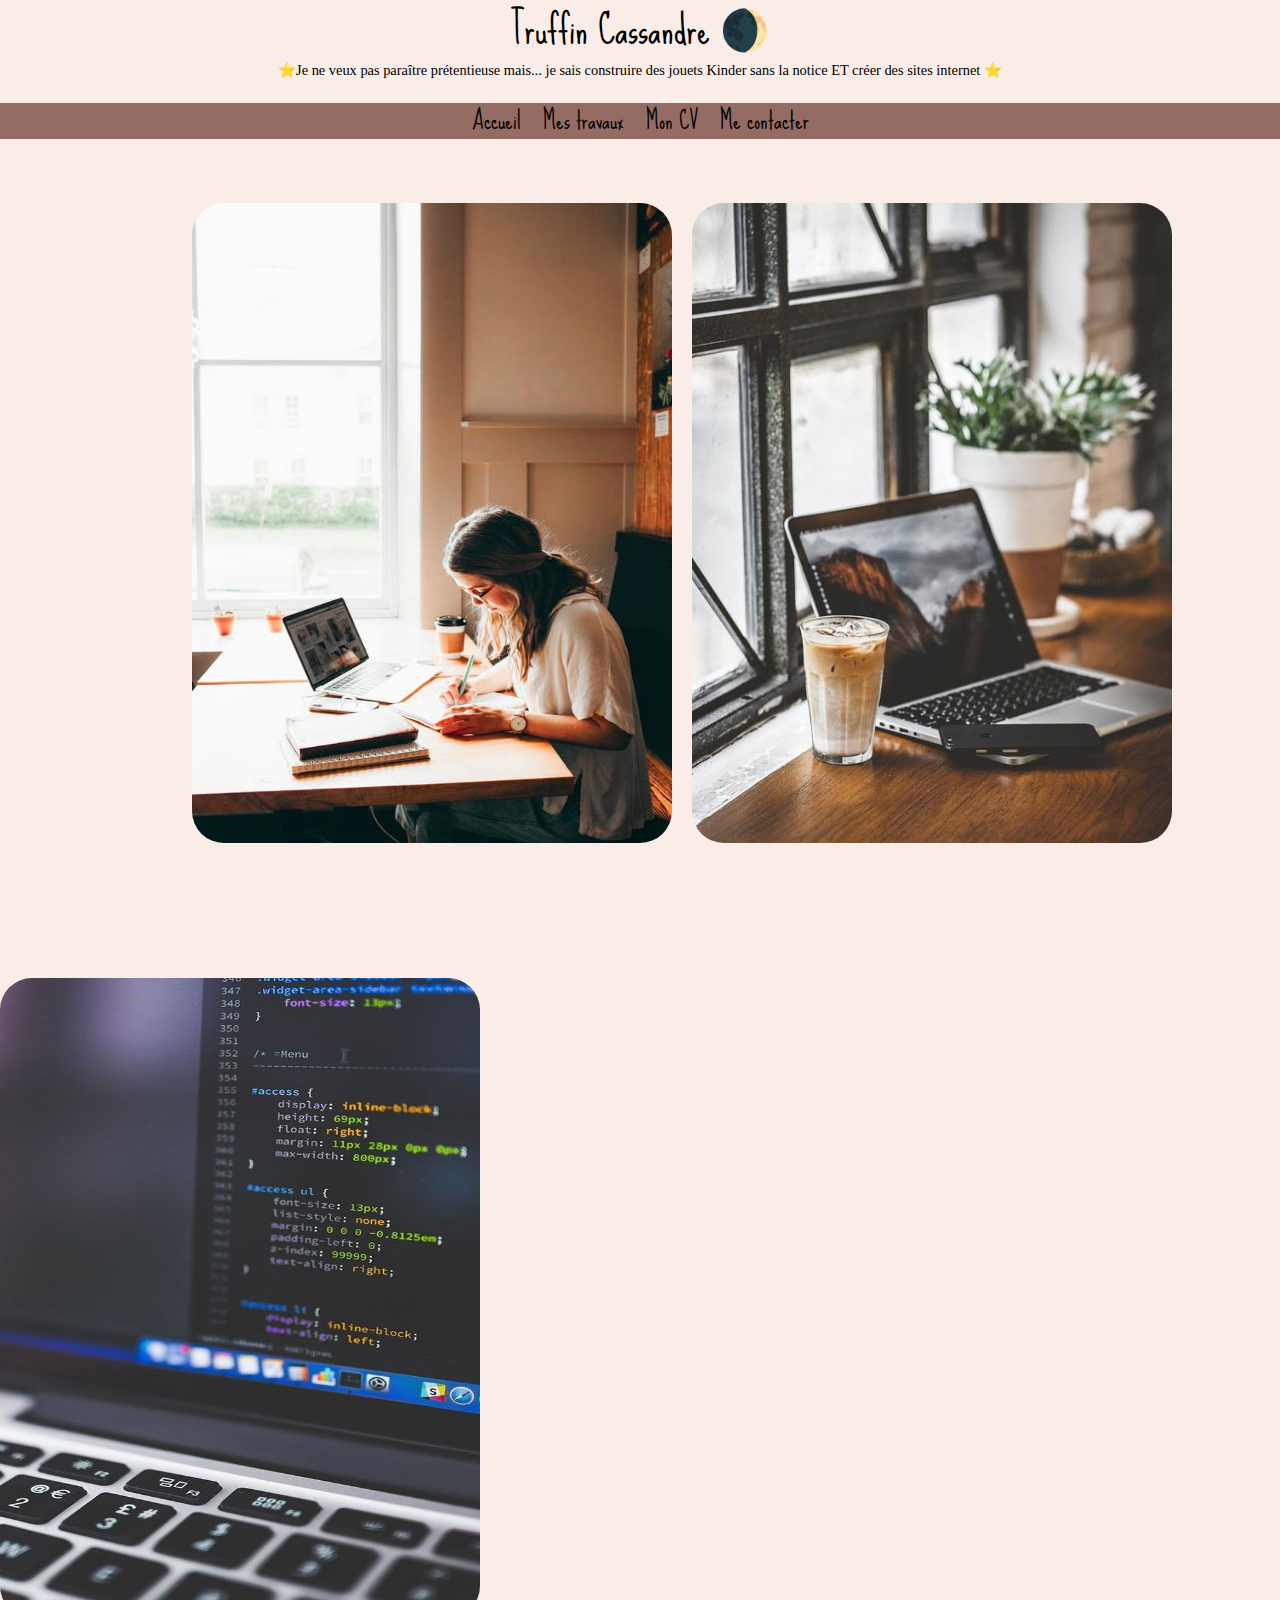
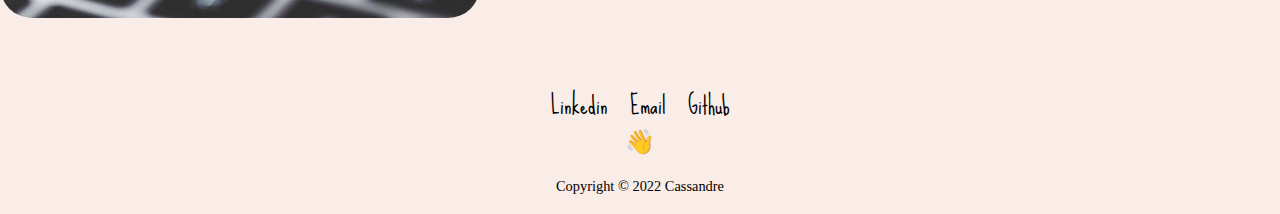
<file: HTML-CSS/FIRST_SITE/index.html>
<!DOCTYPE html>
<html lang="en">
<head>
    <meta charset="UTF-8">
    <meta http-equiv="X-UA-Compatible" content="IE=edge">
    <meta name="viewport" content="width=device-width, initial-scale=1.0">
    <link rel="stylesheet" href="./style.css">
    <link rel="preconnect" href="https://fonts.googleapis.com">
<link rel="preconnect" href="https://fonts.gstatic.com" crossorigin>
<link href="https://fonts.googleapis.com/css2?family=Sue+Ellen+Francisco&display=swap" rel="stylesheet">
    <title> Truffin Cassandre 🌖 </title>
</head>
<body>
    <header>
    <span id="website-title"> Truffin Cassandre 🌒</span>
    <br>
    <span class="citation"> ⭐Je ne veux pas paraître prétentieuse mais... je sais construire des jouets Kinder sans la notice ET créer des sites internet ⭐ </span>
    <br>
    <br>
    <nav>
        <ul class="ma-classe">
          <li><a href="./index.html">Accueil</a></li>
          <li><a href="./MesTravaux.html">Mes travaux</a></li>
          <li><a href="./MonCv.html">Mon CV</a></li>
          <li><a href="./Contact.html">Me contacter</a></li>
        </ul>
    </nav>
    </header>
</body>
<main>
    <section>
    <img id="travailpc" src="./assets/travailpc.jpg" alt="Entrain de travailler durement" title= "Tout commence par une petite inspiration ♡ " >
    <img id="photocafe" src="./assets/photocafe.jpg" alt="Image chaleureuse d'un café " title="Puis une pause café ♡ ">
    <img id="codepc" src="./assets/codepc.jpg" alt="PC travail" title="Pour être productive ! ♡ ">
    </section>

<footer>
    <nav>
        <ul class="footer">
          <li><a href="https://www.linkedin.com/in/cassandre-truffin-2b3a6a220/">Linkedin</a></li>
          <li><a href="mailto://truffincassandre@gmail.com">Email</a></li>
          <li><a href="https://github.com/truffincassandre">Github</a></li>
        <p>👋</p>
          </li>
        </ul>
    </nav>
    
    <p class="copyright"> Copyright © 2022 Cassandre</p>
    
</footer>
</main>
</html>
</file>
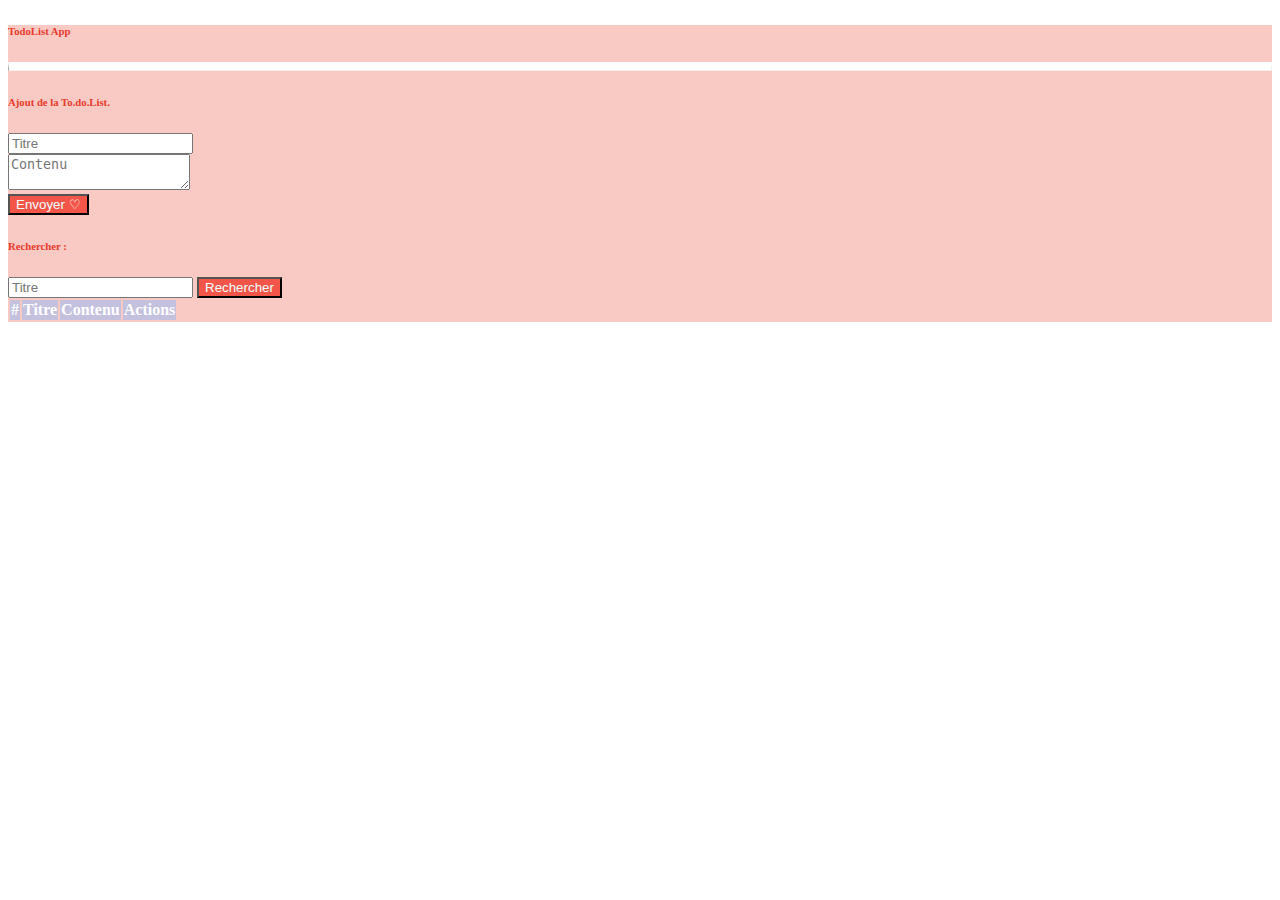
<file: HTML-CSS/TP_TODOLIST DESIGN/index.html>
<!DOCTYPE html>
<html lang="en">
<head>
    <meta charset="UTF-8">
    <meta http-equiv="X-UA-Compatible" content="IE=edge">
    <meta name="viewport" content="width=device-width, initial-scale=1.0">
    <title>To do list.</title>
    <!-- CSS -->
    <link rel="stylesheet" href="./style.css">
</head>
<body>
    <main class="container-fluid">
        <div class="row my-3">
            <div class = "col-6 col-md-8 offset-md-2 rounded text-white p-3" id="bg-todo">
                <h6 class="display-6 " id="titre1"> TodoList App</h6>
                <hr>
                <h6 class="display-7 " id="titre1"> Ajout de la  To.do.List.</h6>
                <form id="todoForm" >
                <div class="mb-3">
                    <input type="text" class="form-control" id="add-titre-input" name="add-titre-input" placeholder="Titre " required>
                </div>
                <div class="mb-3">
                    <textarea type="text" class="form-control" id="add-contenu-input" name="add-contenu-input" placeholder="Contenu " required></textarea>
                </div>
                <div class="mb-3 text-end">
                    <button class="w-100 btn btn-outline-light" type="submit" id="button-submit" >Envoyer ♡ </button>
                </div>
                </form>
                <h6 class="display-7 " id="titre1"> Rechercher :</h6>
                <form id="searchForm">
                <div class="d-flex">
                        <input type="text" class="form-control" id="add-titre-search-input" name="add-titre-search-input" placeholder="Titre " required>
                        <button class=" ms-3 btn btn-outline-light" type="button" id="button-submit-search" name="button-submit-search">Rechercher</button> 
                </div>
                </form>
                <div class="mb-3 my-3">
                    <table class="table table-bordered">
                        <thead>
                          <tr class="list-items">
                            <th>#</th>
                            <th>Titre</th>
                            <th>Contenu</th>
                            <th>Actions</th>
                          </tr>
                        </thead>
                        <tbody id = "tableBody">
                        </tbody>
                      </table>
                </div>
            </div>
        </div>
    </main>
</body>

<!-- Bootstrap Bundle with Popper -->
<link href="https://cdn.jsdelivr.net/npm/bootstrap@5.3.0-alpha1/dist/css/bootstrap.min.css" rel="stylesheet" integrity="sha384-GLhlTQ8iRABdZLl6O3oVMWSktQOp6b7In1Zl3/Jr59b6EGGoI1aFkw7cmDA6j6gD" crossorigin="anonymous">
  <link rel="stylesheet" href="https://cdn.jsdelivr.net/npm/bootstrap-icons@1.10.3/font/bootstrap-icons.css">
  <script src="https://cdn.jsdelivr.net/npm/bootstrap@5.3.0-alpha1/dist/js/bootstrap.bundle.min.js" integrity="sha384-w76AqPfDkMBDXo30jS1Sgez6pr3x5MlQ1ZAGC+nuZB+EYdgRZgiwxhTBTkF7CXvN" crossorigin="anonymous"></script>


<!-- Script JS -->
<script src="./main.js" type = "module"></script>
</html>
</file>
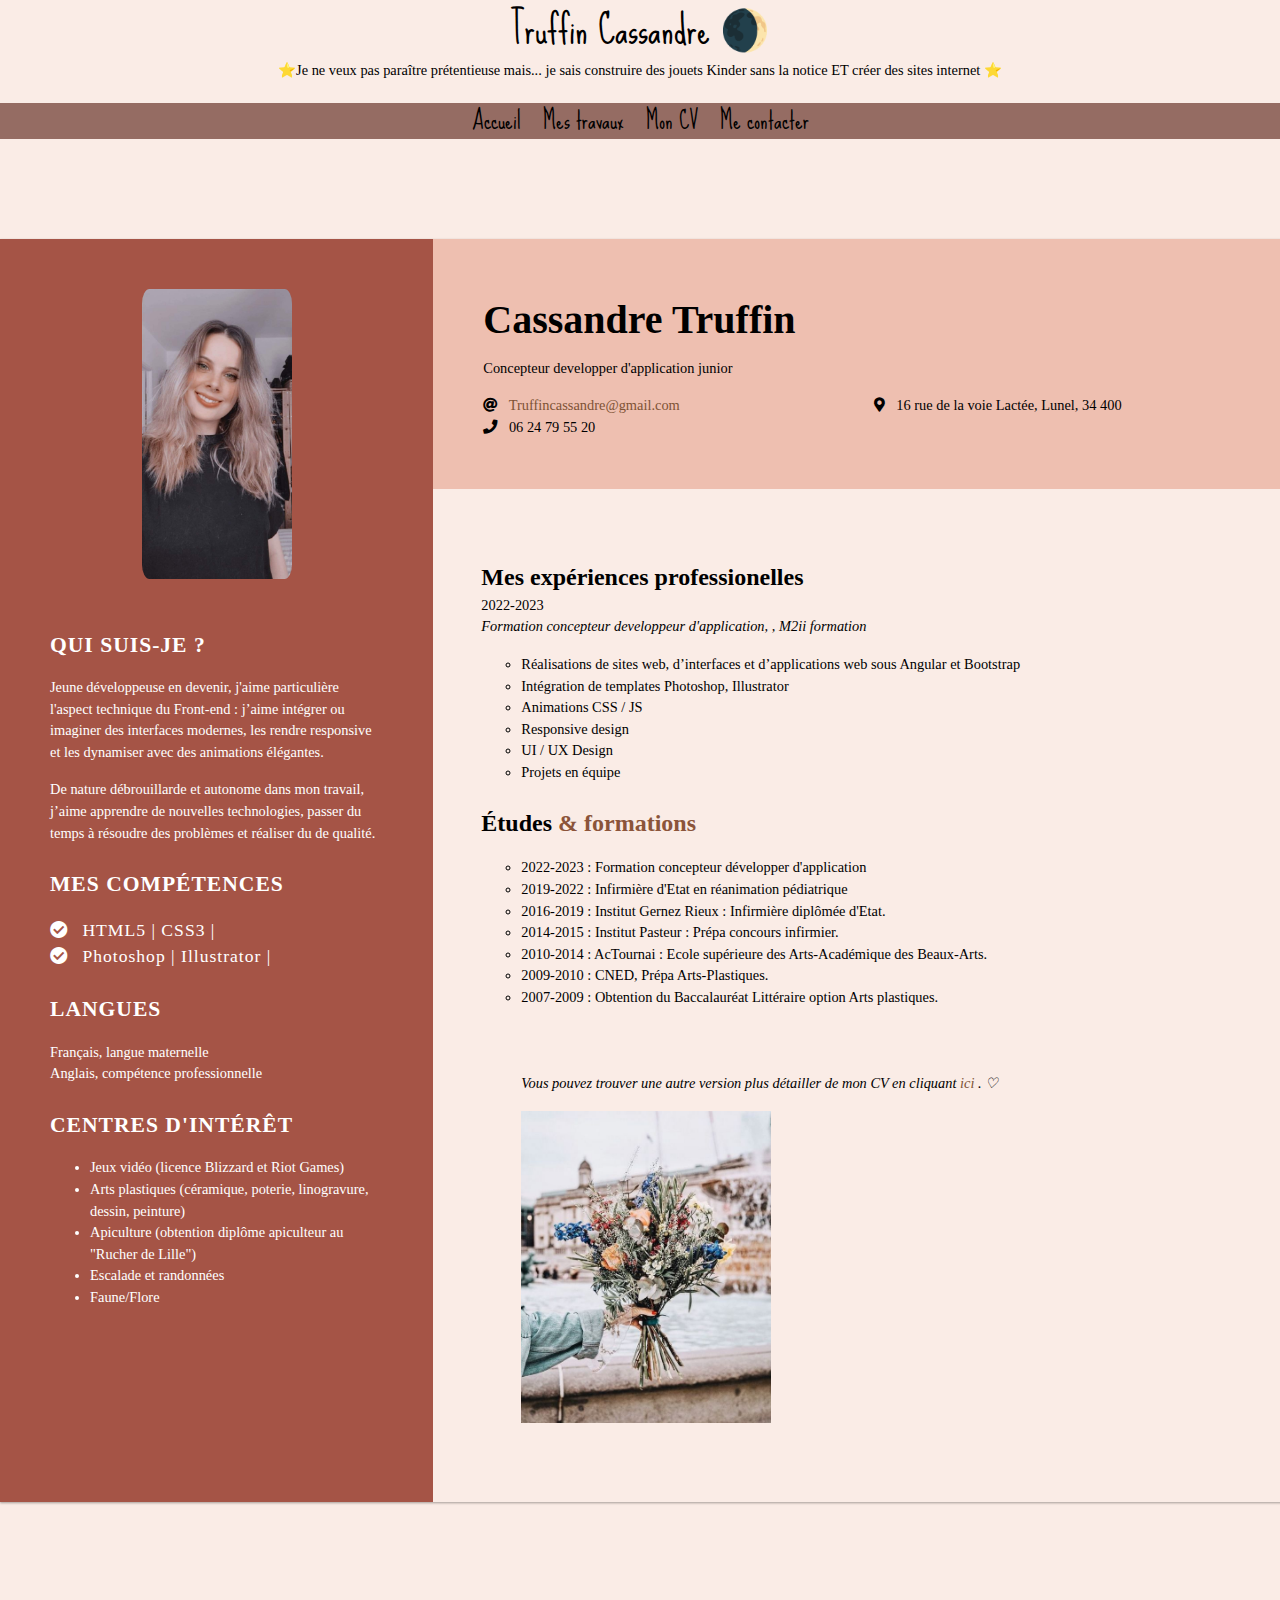
<file: HTML-CSS/FIRST_SITE/MonCv.html>
<!DOCTYPE html>
<html lang="en">
<head>
    <meta charset="UTF-8">
    <meta http-equiv="X-UA-Compatible" content="IE=edge">
    <meta name="viewport" content="width=device-width, initial-scale=1.0">
    <link rel="stylesheet" href="./style.css">
    <link rel="preconnect" href="https://fonts.googleapis.com">
<link rel="preconnect" href="https://fonts.gstatic.com" crossorigin>
<link href="https://fonts.googleapis.com/css2?family=Sue+Ellen+Francisco&display=swap" rel="stylesheet">
    <title> Truffin Cassandre 🌖 </title>
</head>
<body>
    <header>
    <span id="website-title"> Truffin Cassandre 🌒</span>
    <br>
    <span class="citation"> ⭐Je ne veux pas paraître prétentieuse mais... je sais construire des jouets Kinder sans la notice ET créer des sites internet ⭐ </span>
    <br>
    <br>
    <nav>
        <ul class="ma-classe">
          <li><a href="./index.html">Accueil</a></li>
          <li><a href="./MesTravaux.html">Mes travaux</a></li>
          <li><a href="./MonCv.html">Mon CV</a></li>
          <li><a href="./Contact.html">Me contacter</a></li>
        </ul>
    </nav>
    </header>
</body>
<main>
    <section>
        <head>
            <title>Curriculum vitae</title>
            <meta charset="utf-8">
            <meta name="viewport"
                    content="width=device-width, initial-scale=1, user-scalable=no">
            <link rel="preconnect" href="https://fonts.googleapis.com">
            <link rel="preconnect" href="https://fonts.gstatic.com" crossorigin>
            <link href="https://fonts.googleapis.com/css2?family=Roboto:ital,wght@0,300;0,400;0,700;1,400&display=swap" rel="stylesheet">
            <link href="https://cdnjs.cloudflare.com/ajax/libs/font-awesome/5.15.4/css/all.min.css" rel="stylesheet">
          </head>
          
          <body>
              <div class="cv-container">
                <div class="left-column">
                  <img class="portait" src="./assets/photomoi.jpg"  alt= Photo me représentant> 
                
                  <div class="section">
                    <h2> Qui suis-je ? </h2>
                    <p>
                      Jeune développeuse en devenir, j'aime particulière l'aspect technique du <strong>Front-end</strong> : j’aime intégrer ou imaginer des interfaces modernes, les rendre responsive et les dynamiser avec des animations élégantes.
                    </p>
                    <p>
                      De nature débrouillarde et autonome dans mon travail, j’aime apprendre de nouvelles technologies, passer du temps à résoudre des problèmes et réaliser du <strong> de qualité</strong>.
                    </p>
                  </div>
                  
                  <div class="section">
                    <h2>Mes compétences </h2>
                    <ul class="skills">
                      <li><i class="icon fas fa-check-circle text"></i> <strong>HTML5 &#124; CSS3 &#124;</strong></li>
                      <li><i class="icon fas fa-check-circle text"></i> <strong> Photoshop &#124; Illustrator &#124;</strong></li>
                    </ul>
                  </div>
                  
                  <div class="section">
                    <h2>Langues</h2>
                    <p>
                      Français, langue maternelle
                      <br>
                      Anglais, compétence professionnelle
                    </p>
                  </div>
                  
                  <div class="section">
                    <h2>Centres d'intérêt</h2>
                    <p>
                        <ul>
                            <li>Jeux vidéo (licence Blizzard et Riot Games)</li>
                            <li>Arts plastiques (céramique, poterie, linogravure, dessin, peinture)</li>
                            <li>Apiculture (obtention diplôme apiculteur au "Rucher de Lille")</li>
                            <li>Escalade et randonnées</li>
                            <li>Faune/Flore</li>
                        </ul>           
                    </p>
                  </div>
                </div>
                
                <div class="right-column">
                  <div class="header">
                    <h1> Cassandre <span class="color name">Truffin</span></h1>
                    <p> Concepteur developper d'application junior </p>
                    <ul class="infos">
                      <li><i class="icon fas fa-at text"></i> <a href="mailto:Truffincassandre@gmail.com">Truffincassandre@gmail.com</a></li>
                      <li><i class="icon fas fa-phone text"></i> 06 24 79 55 20</li>
                      <li><i class="icon fas fa-map-marker-alt text"></i> 16 rue de la voie Lactée, Lunel, 34 400</li>
                    </ul>
                  </div>
                  
                <div class="section">
                    <br>
                    <div class="textexperience1"><h3> Mes expériences professionelles </h3>
                     
                    <p>
                        <strong> <span>2022-2023</strong></span>
                        <br>
                        <em><span>Formation concepteur developpeur d'application, , M2ii formation </em></span>
                    </p>
                <div>
                      <ul class="experience-list">
                        <li>Réalisations de sites web,  d’interfaces et d’applications web sous Angular et Bootstrap</li>
                        <li>Intégration de templates Photoshop, Illustrator </li>
                        <li>Animations CSS / JS</li>
                        <li>Responsive design</li>
                        <li>UI / UX Design</li>
                        <li>Projets en équipe</li>
                      </ul>
                </div>
                <br>
                <div class="section">
                    <h3>Études<span class="text-color1"> & formations</span></h3>
                    <p>
                        <div>
                            <ul class="experience-list">
                                <li>2022-2023 : Formation concepteur développer d'application </li>             
                                <li>2019-2022 : Infirmière d'Etat en réanimation pédiatrique </li>  
                                <li>2016-2019 : Institut Gernez Rieux : Infirmière diplômée d'Etat.
                                <li>2014-2015 : Institut Pasteur : Prépa concours infirmier.
                                <li>2010-2014 : AcTournai : Ecole supérieure des Arts-Académique des Beaux-Arts.
                                <li>2009-2010 : CNED, Prépa Arts-Plastiques.
                                <li>2007-2009 : Obtention du Baccalauréat Littéraire option Arts plastiques.
                                    <br>
                                    <br>
                                    <br>
                                    <br>
                                    
                                    
                        <p>
                            <em>Vous pouvez trouver une autre version plus détailler de mon CV en cliquant <em> <a href="./assets/Curriculum Vitae.jpg" alt="photo CV" target="_blank"> ici</a> </em>. ♡
                        <p>
                        <img id="fleur"src="./assets/fleur.jpg"  alt= "photo de fleurs" title="Merci d'être passé(e) par ici ♡ ">          
                        </p>
                  </div>
                </div>
              </div>
            </div>
        </body>
</file>
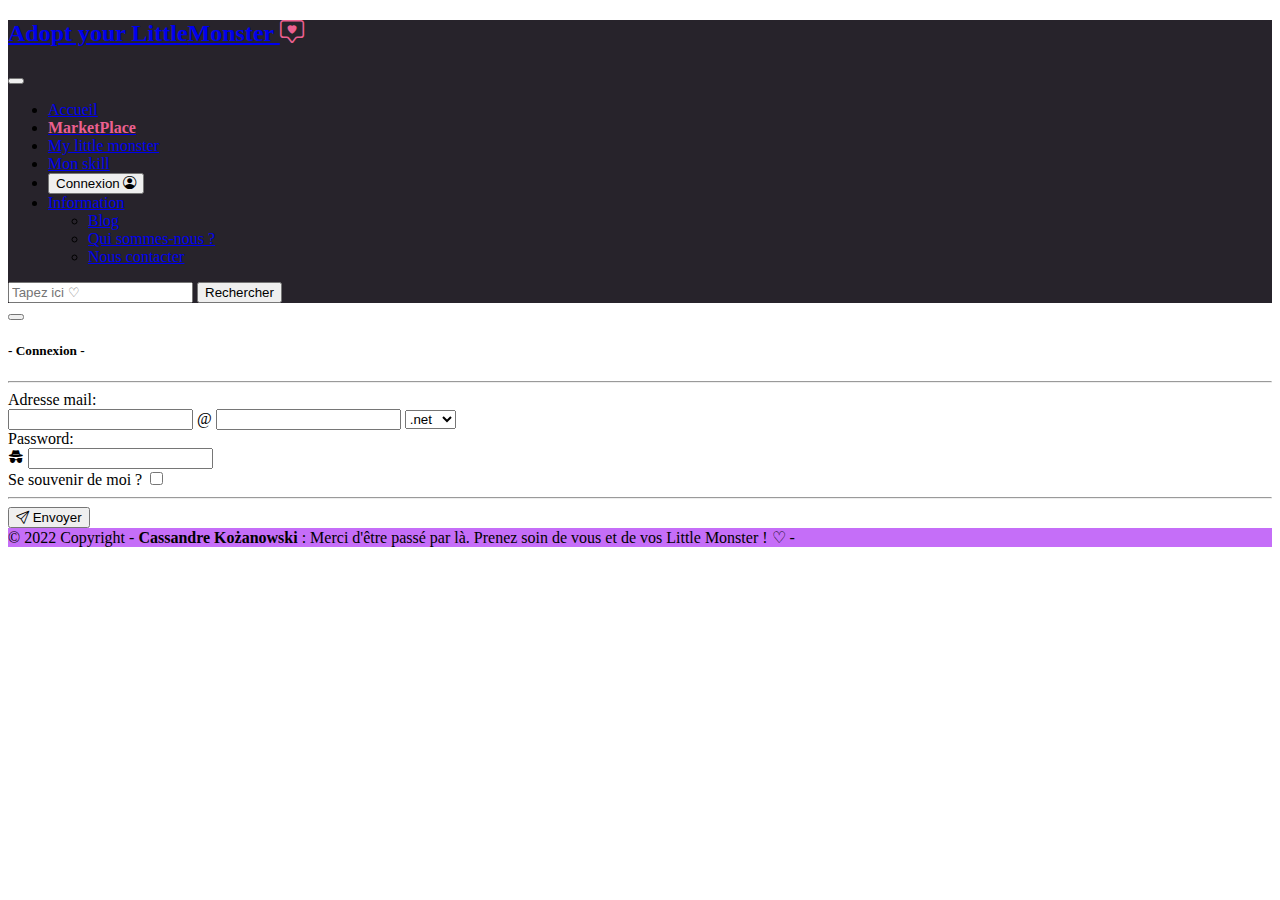
<file: HTML-CSS/SITE VR_MONSTER/Accueil.html>
<!DOCTYPE html>
<html lang="en">
  <head>
    <meta charset="UTF-8" />
    <meta http-equiv="X-UA-Compatible" content="IE=edge" />
    <meta name="viewport" content="width=device-width, initial-scale=1.0" />
    <title>Adopt a monster</title>
    <link
      href="https://cdn.jsdelivr.net/npm/bootstrap@5.2.3/dist/css/bootstrap.min.css"
      rel="stylesheet"
      integrity="sha384-rbsA2VBKQhggwzxH7pPCaAqO46MgnOM80zW1RWuH61DGLwZJEdK2Kadq2F9CUG65"
      crossorigin="anonymous"
    />
    <link
      rel="stylesheet"
      href="https://cdn.jsdelivr.net/npm/bootstrap-icons@1.10.2/font/bootstrap-icons.css"
    />
    <script
      defer
      src="https://cdn.jsdelivr.net/npm/bootstrap@5.2.3/dist/js/bootstrap.bundle.min.js"
      integrity="sha384-kenU1KFdBIe4zVF0s0G1M5b4hcpxyD9F7jL+jjXkk+Q2h455rYXK/7HAuoJl+0I4"
      crossorigin="anonymous"
    ></script>
  </head>
<!-- Début NavBar -->
    <header>
        <nav class="navbar navbar-expand-lg navbar-dark p-4 mx-auto " style="background-color:rgb(39, 35, 43); " >
                <div class="container-fluid">
                  <a class="navbar-brand" href="#" ><h2 class="Title display-6">Adopt your Little<b>Monster 
                    <i class ="bi bi-chat-square-heart" style="color: #EC6090"></i></b></h2></a>
                  <button class="navbar-toggler" type="button" data-bs-toggle="collapse" data-bs-target="#navbarNavDropdown" aria-controls="navbarNavDropdown" aria-expanded="false" aria-label="Toggle navigation">
                    <span class="navbar-toggler-icon"></span>
                  </button>
                  <div class=" collapse navbar-collapse me-auto mb-2 mb-lg-0 " id="navbarNavDropdown">
                    <ul class="navbar-nav ms-5 align-items-center">
                      <li class="nav-item">
                      <a class="nav-link mx-2" href="index.html" style="margin:auto;">Accueil</a>
                      </li>
                      <li class="nav-item">
                        <a class="nav-link mx-2 active" aria-current="page" href="MarketPlace.html"><b style="color: #EC6090">MarketPlace</b></a>
                      </li>
                      <li class="nav-item">
                        <a class="nav-link mx-2" href="MyLittleMonster.html">My little monster</a>
                      </li>
                      <li class="nav-item">
                        <a class="nav-link mx-2" href="MonSkill.html">Mon skill</a>
                      </li>
                      <li class="nav-item">
                        <div class="container my-3">
                            <button class="btn btn-light mx-2" data-bs-target="#myModal" data-bs-toggle="modal">Connexion <i class="bi bi-person-circle"></i></a></button>
                      </li>
                      <li class="nav-item dropdown">
                        <a class="nav-link mx-2 dropdown-toggle" href="#" id="navbarDropdownMenuLink" role="button" data-bs-toggle="dropdown" aria-expanded="false">
                          Information
                        </a>
                        <ul class="dropdown-menu" aria-labelledby="navbarDropdownMenuLink">
                          <li><a class="dropdown-item" href="#">Blog</a></li>
                          <li><a class="dropdown-item" href="#">Qui sommes-nous ?</a></li>
                          <li><a class="dropdown-item" href="#"> Nous contacter</a></li>
                        </ul>
                      </li>
                    </ul>
                  </div>
                </div>
                <form class="d-flex" role="search">
                    <input class="form-control me-2" type="search" placeholder="Tapez ici ♡"
                        aria-label="Search">
                    <button class="btn btn-outline-light" type="submit">Rechercher</button>
                </form>
        </nav>
    </header>
<!-- Fin NavBar -->
<body>
    <main>
    <!-- Début modal connexion -->
    <div>
        <div class="modal fade" id="myModal" tabindex="-1">
            <div class="modal-dialog">
              <div class="modal-content">
                <div class="modal-header">
                  <button class="btn-close" data-bs-dismiss="modal"></button>
                </div>
                <div class="modal-body">
                    <div class="container my-3 p-4 bg-dark text-light rounded">
                        <h5 class="display-5">- Connexion -</h5>
                        <hr>
                        <form>
                          <label for="username" class="form-label">Adresse mail: </label>
                          <div class="mb-3 input-group">
                            <input type="text" class="form-control w-50" id="username" name="username">
                            <span class="input-group-text">@</span>
                            <input type="text" class="form-control w-25" id="host" name="host">
                            <select name="domain" id="domain" class="form-select">
                              <option value="net">.net</option>
                              <option value="fr">.fr</option>
                              <option value="com">.com</option>
                            </select>
                          </div>
                          <label for="password" class="form-label">Password: </label>
                          <div class="mb-3 input-group">
                            <i class="bi bi-incognito input-group-text"></i>
                            <input type="password" name="password" id="password" class="form-control">
                          </div>
                          <div class="d-flex justify-content-end">
                            <label for="rememberMe">Se souvenir de moi ?</label>
                            <input type="checkbox" name="rememberMe" id="rememberMe" class="ms-2 form-check-input">
                          </div>
                          <hr>
                          <button class="btn btn-outline-light d-block ms-auto"><i class="bi bi-send"></i> Envoyer</button>
                        </form>
                      </div>
                </div>
              </div>
            </div>
          </div>
    </div>
    <!-- fin modal connexion -->
    </main>
<!-- Footer -->
<div class="text-center p-2" style="background-color: rgba(177, 60, 245, 0.747);">
            
    © 2022 Copyright - <b>Cassandre Kożanowski</b> : Merci d'être passé par là. Prenez soin de vous et de vos Little Monster ! ♡ -
  </div>
  <!-- Copyright -->
</footer>
</body>
</html>
</file>
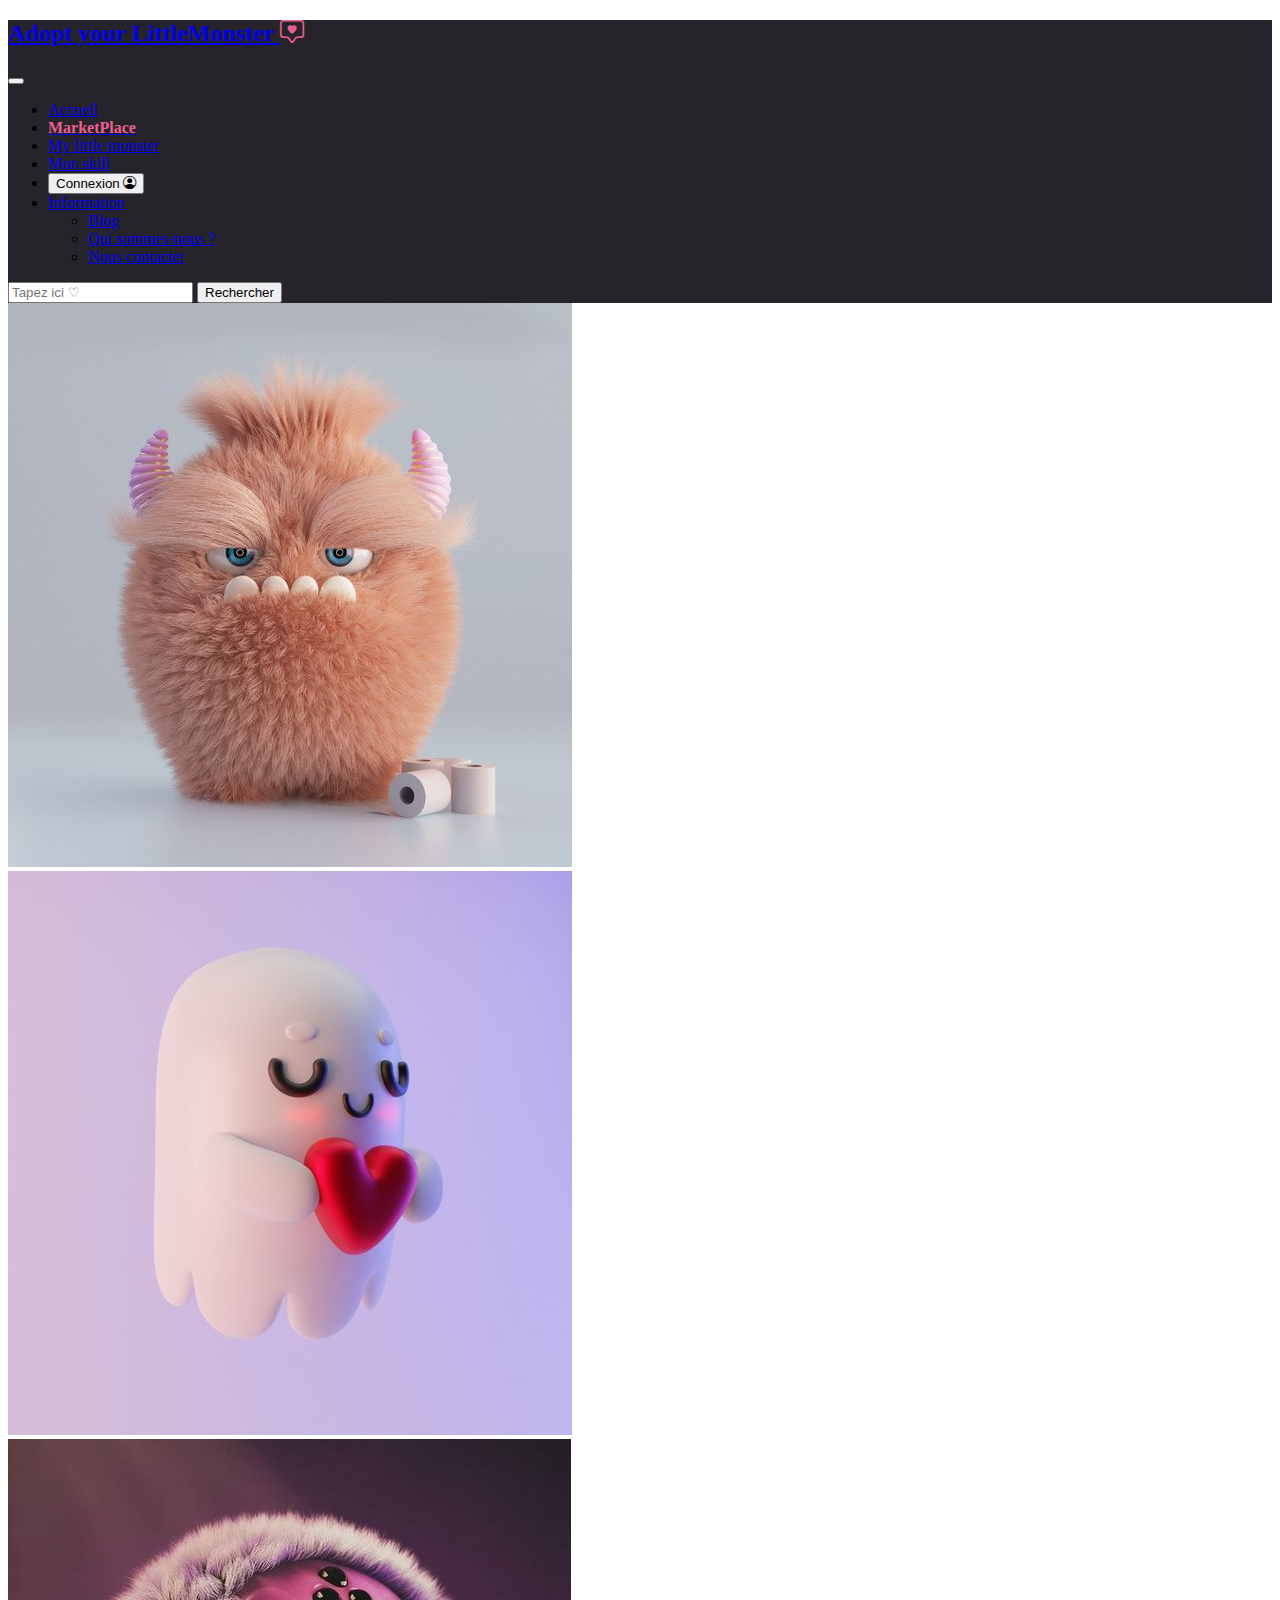
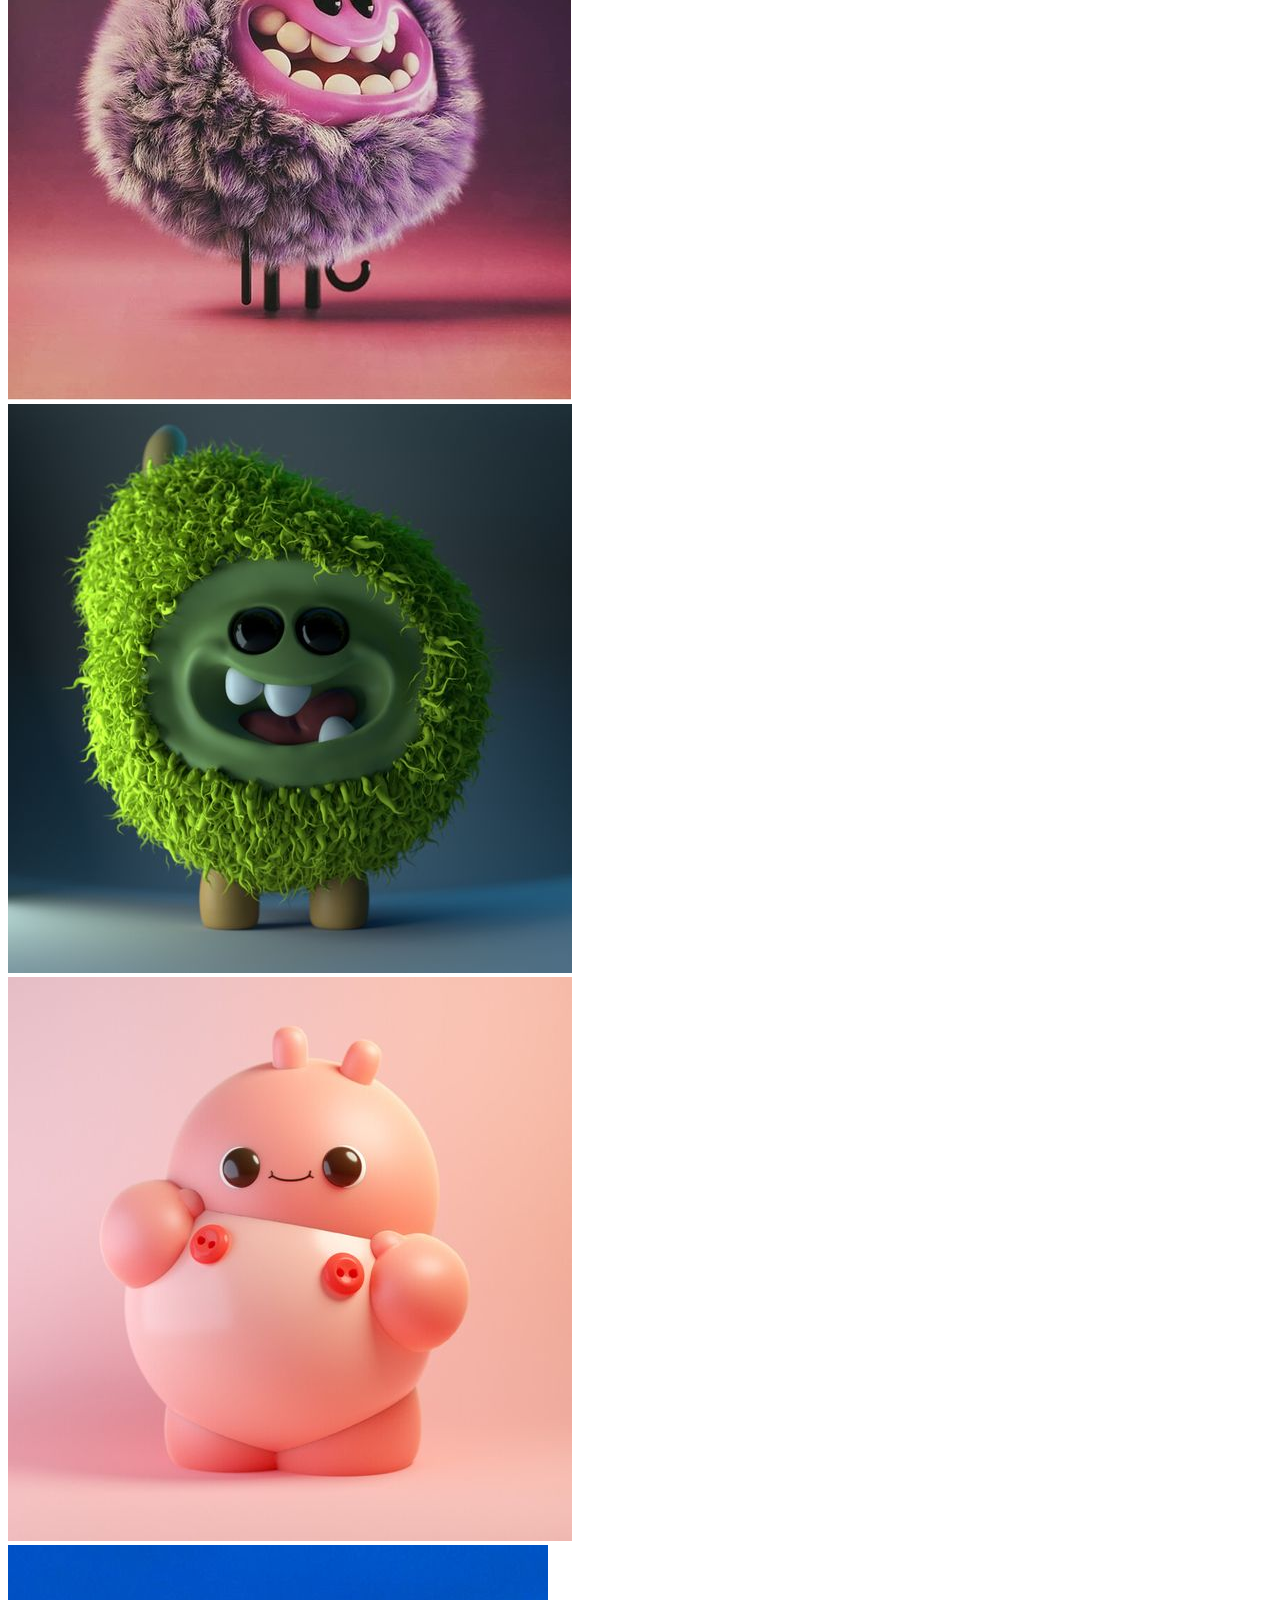
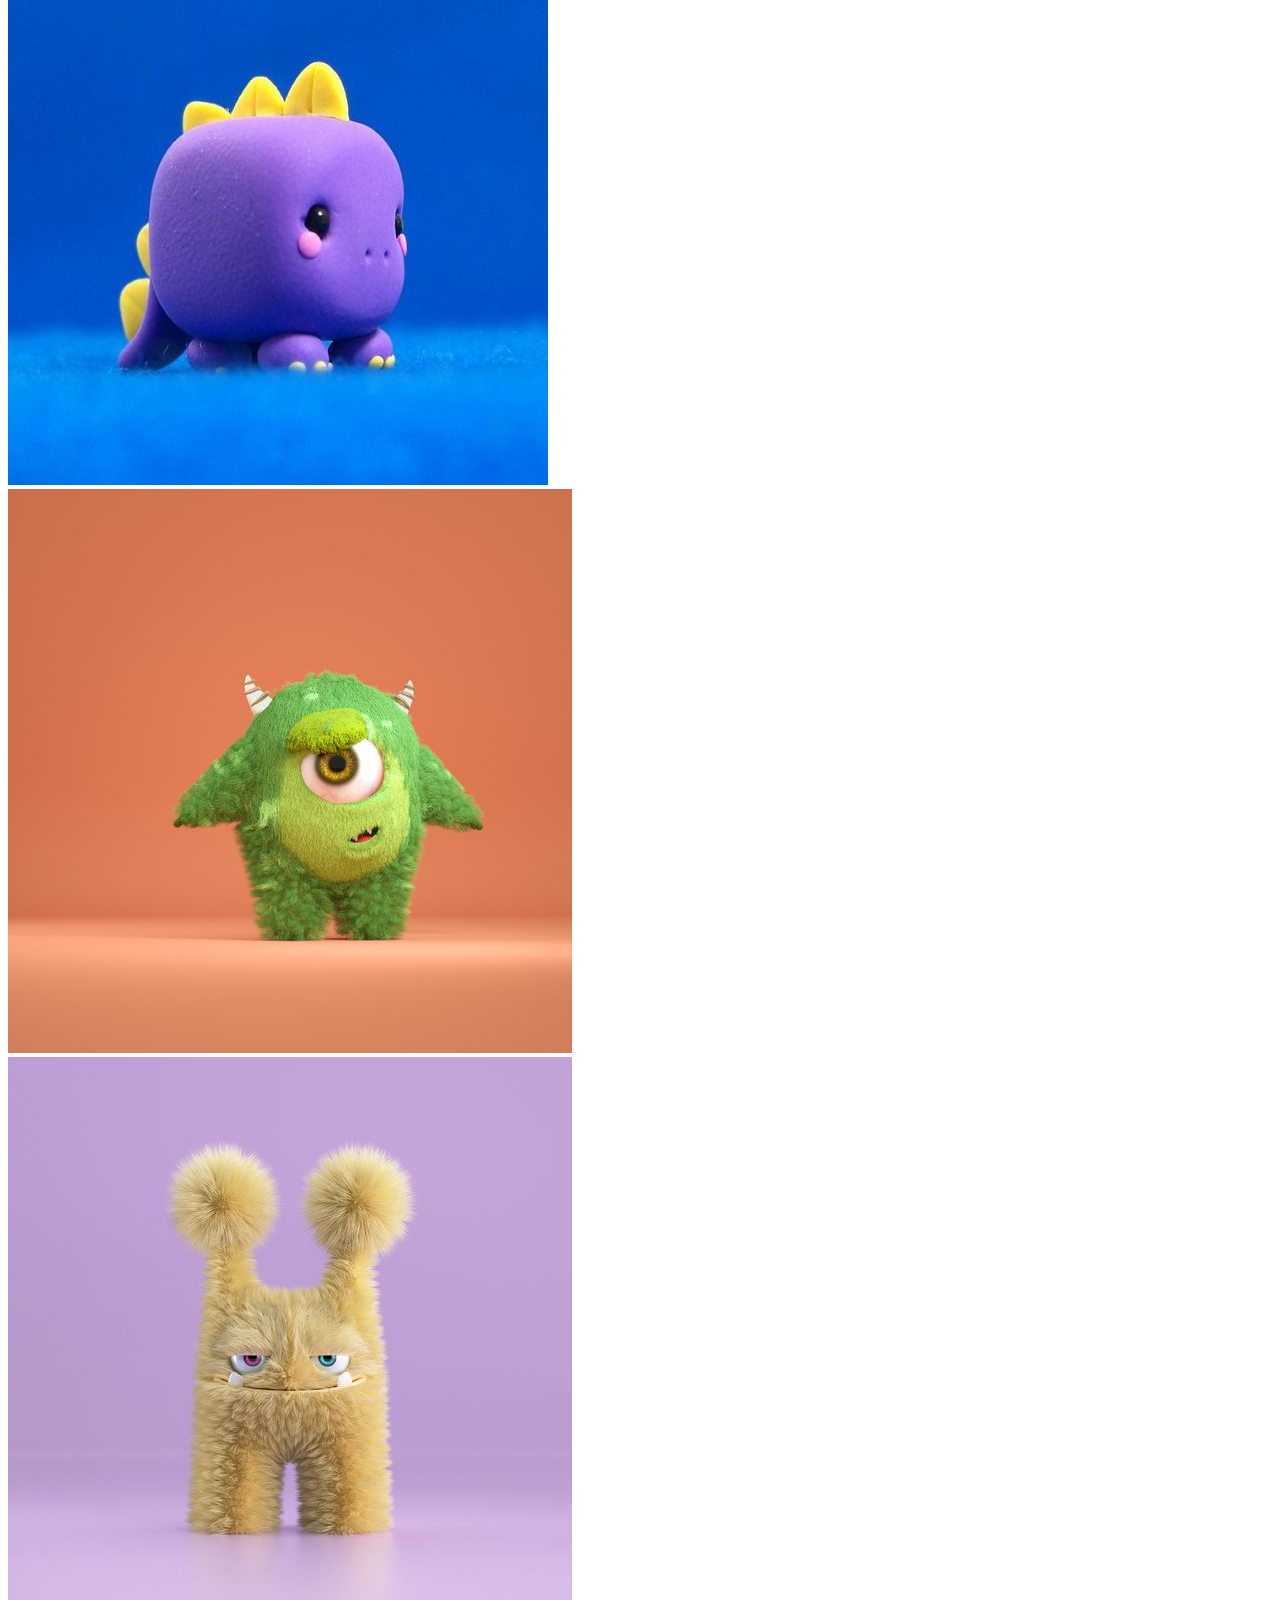
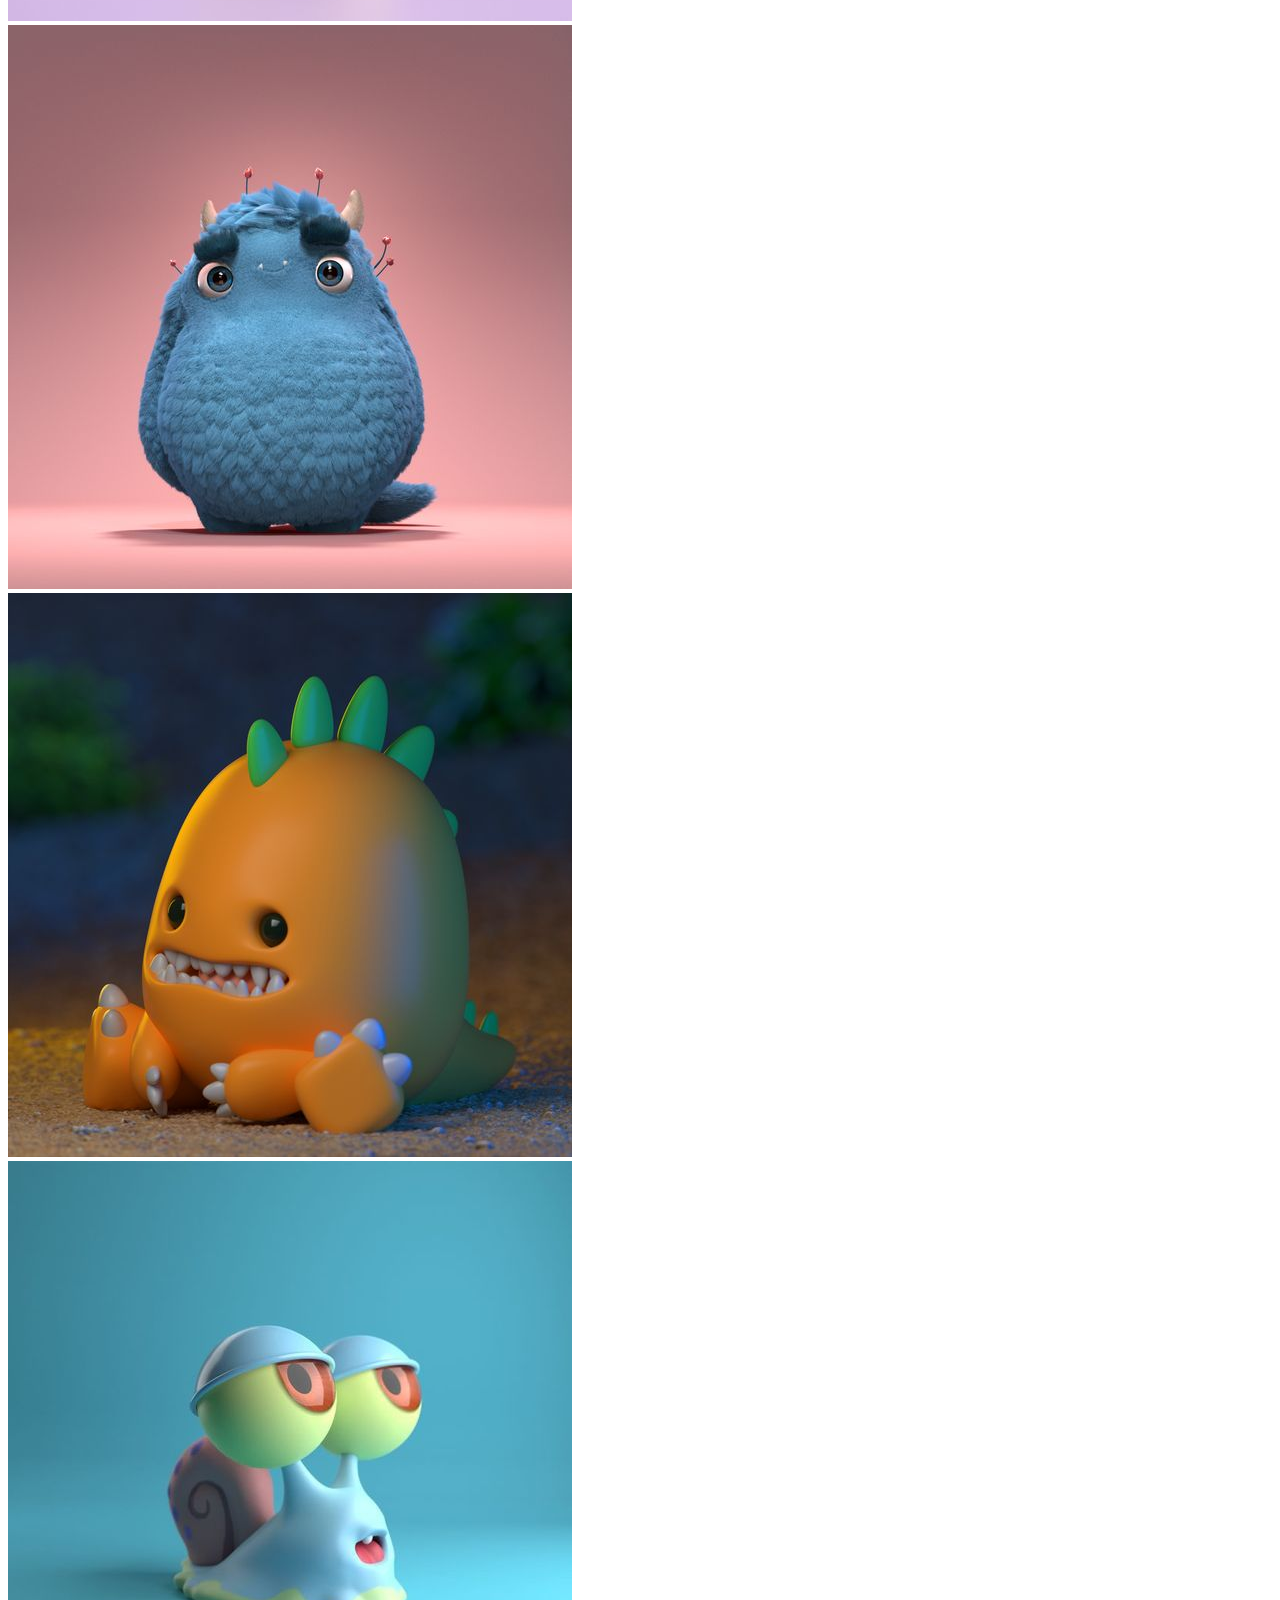
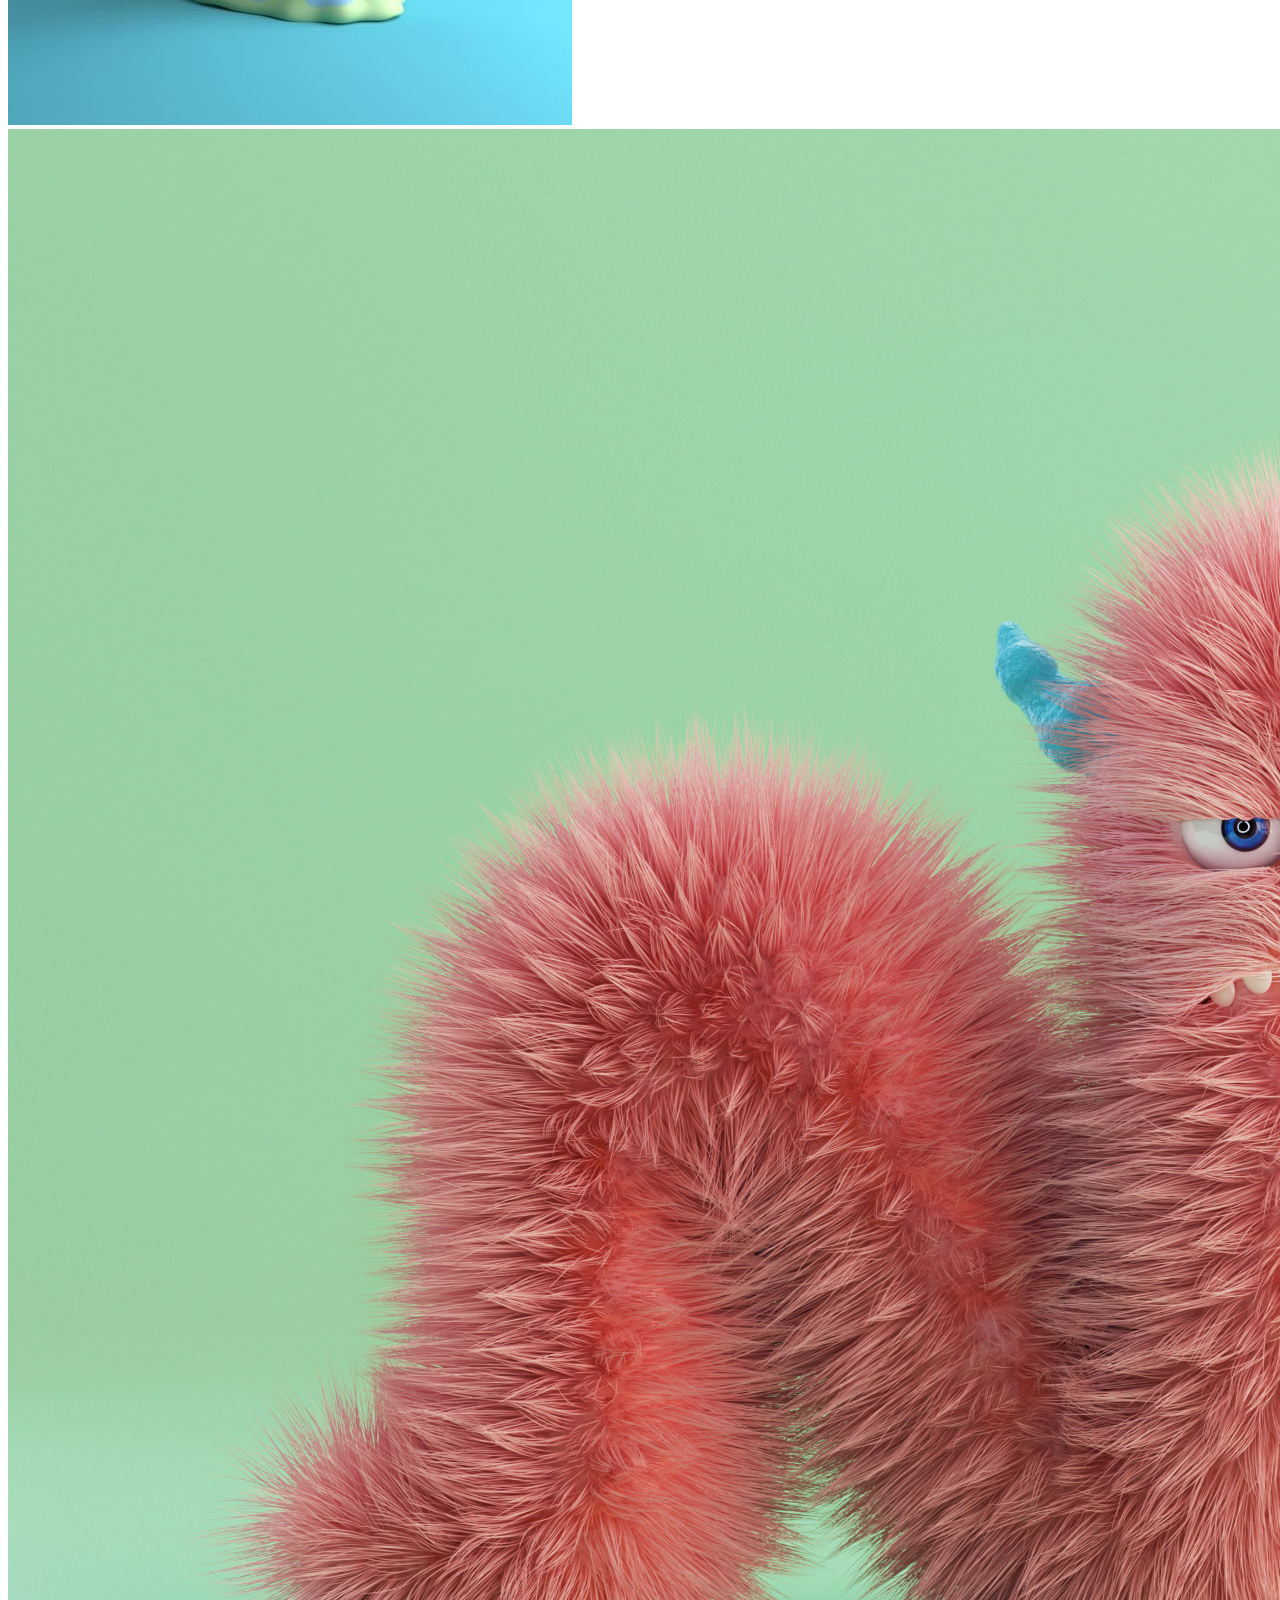
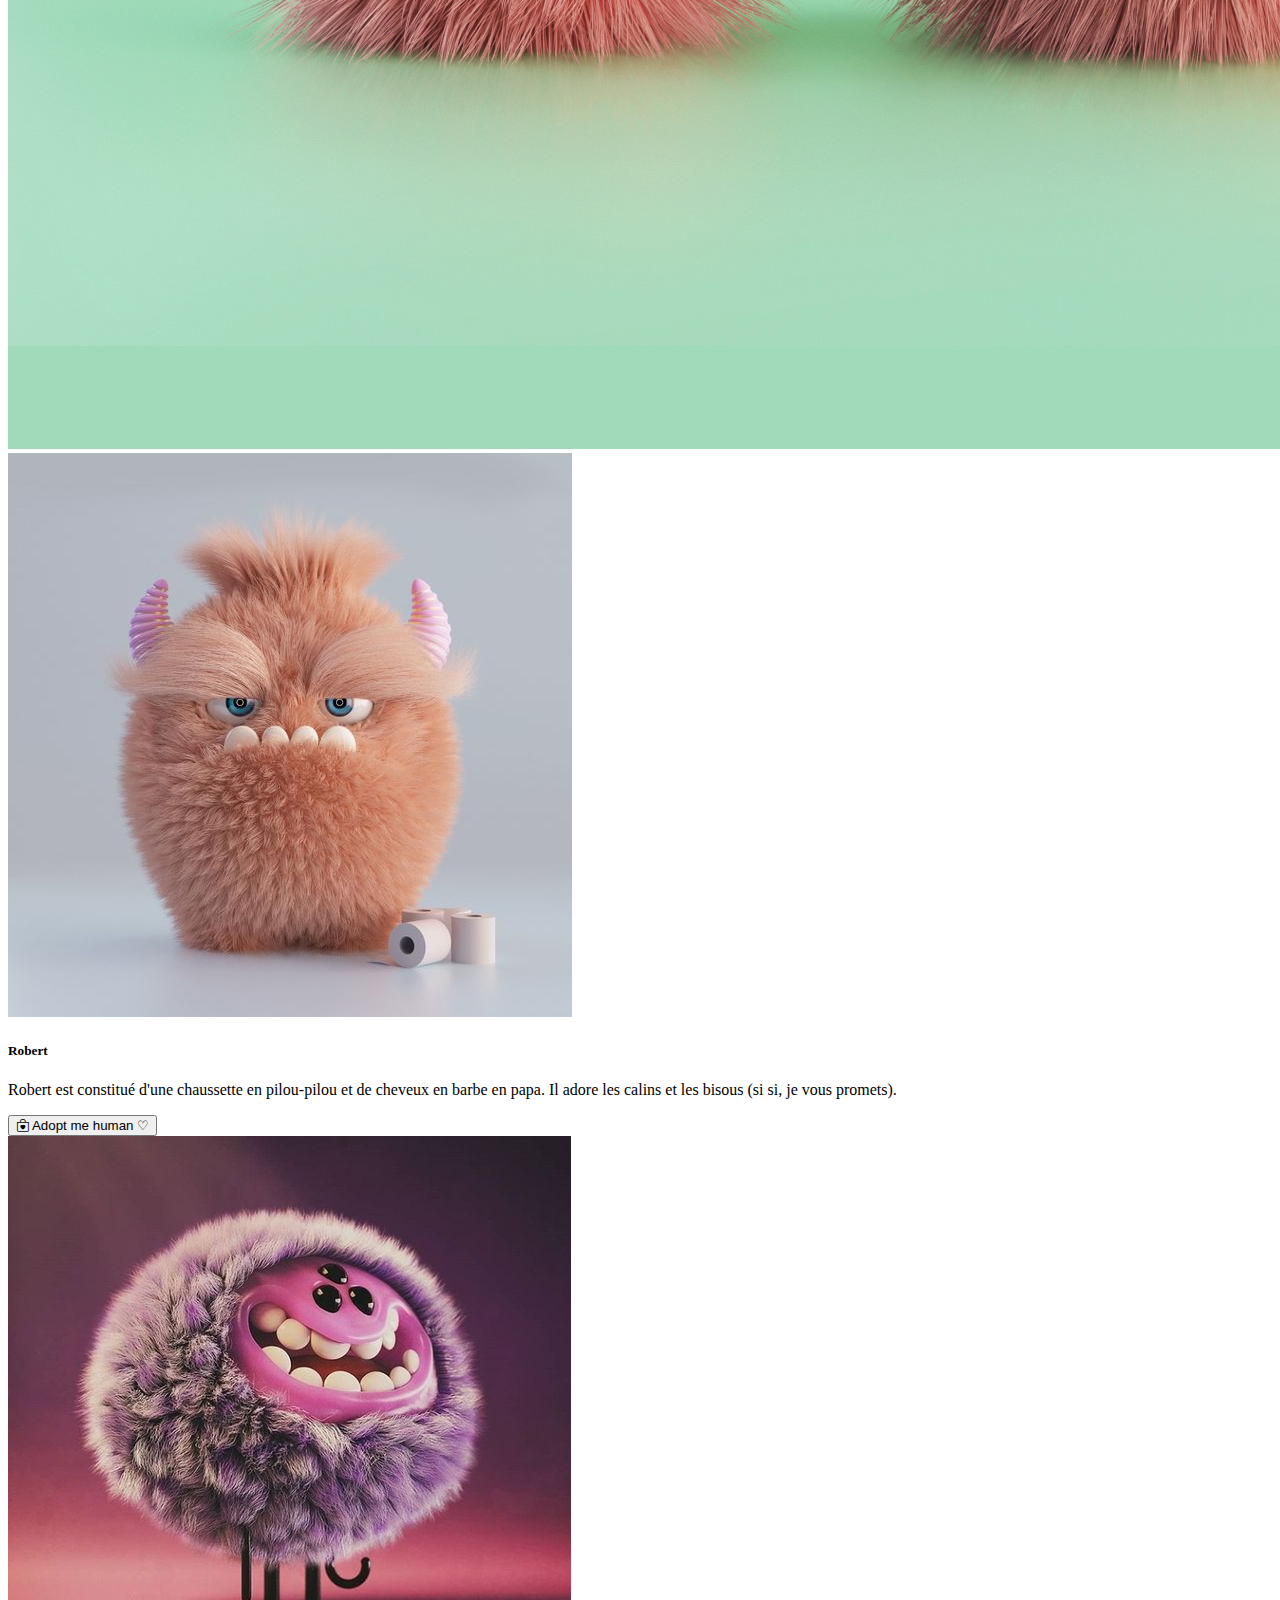
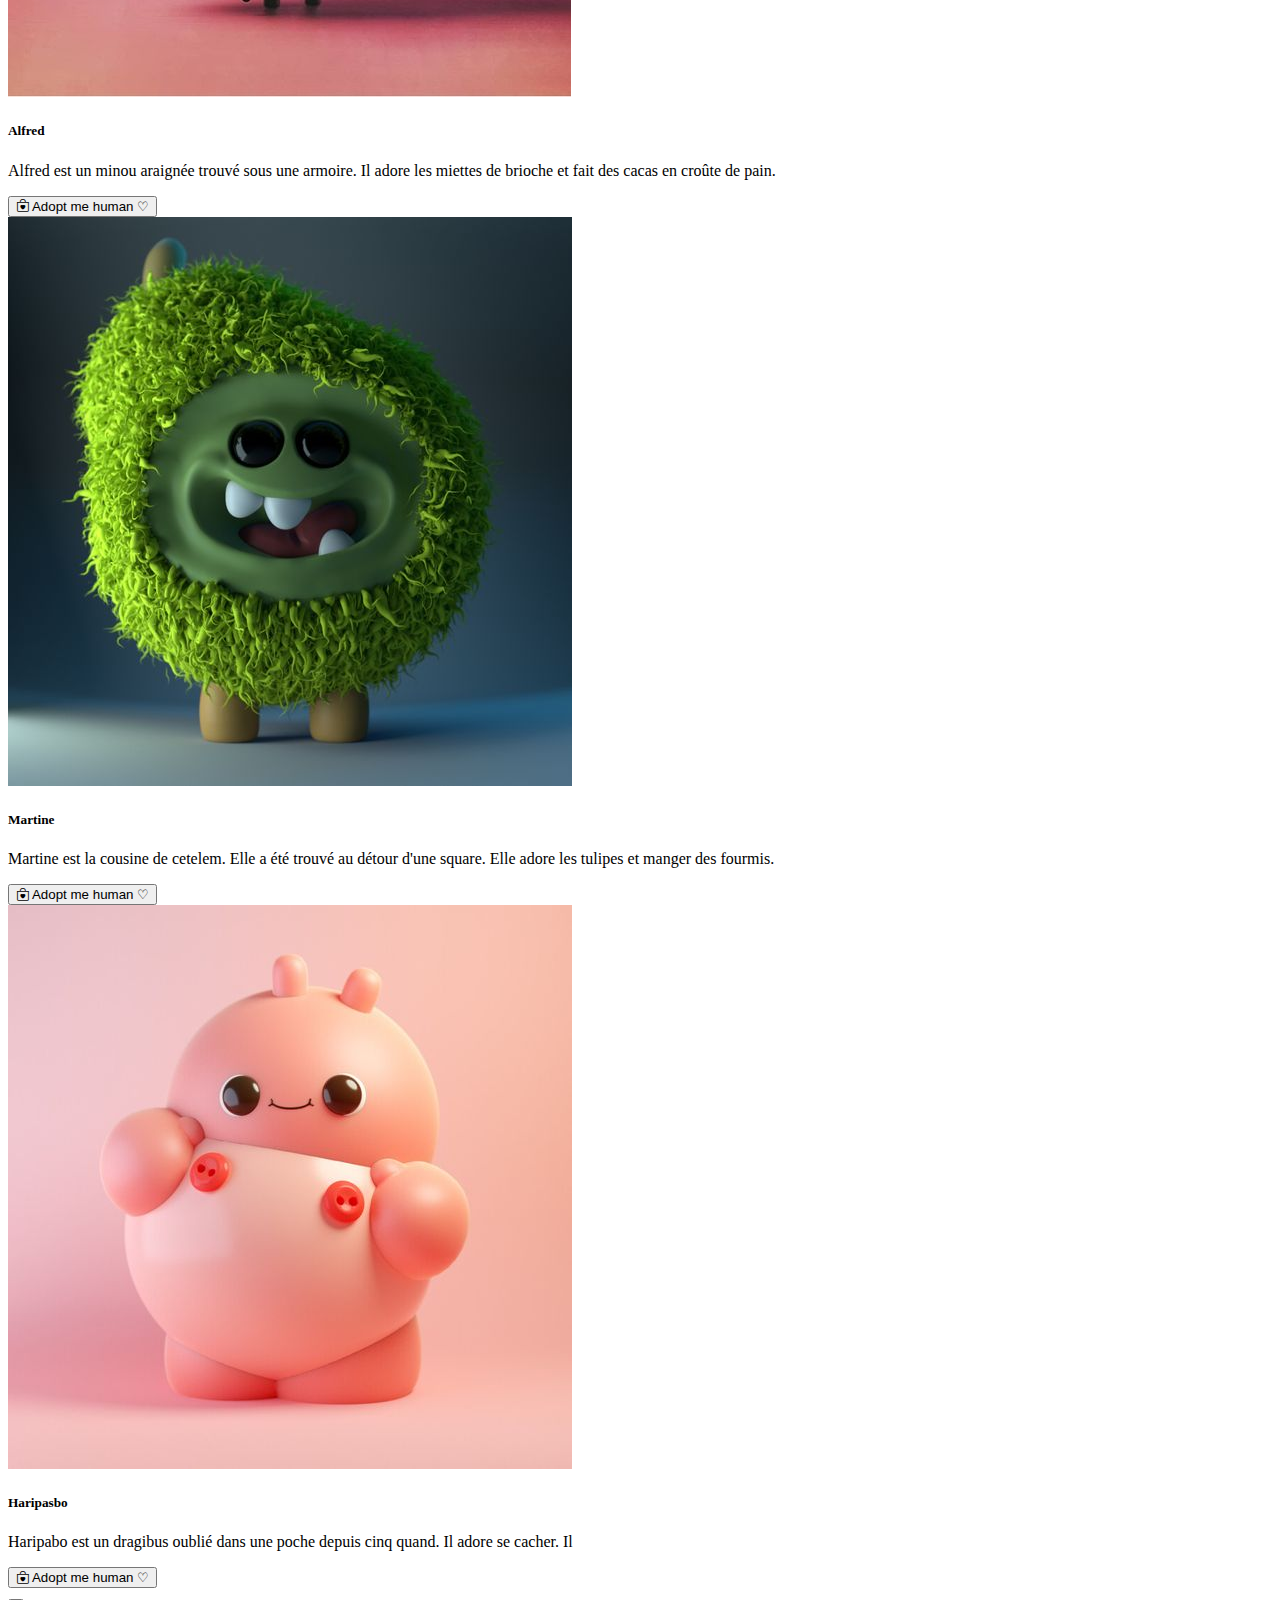
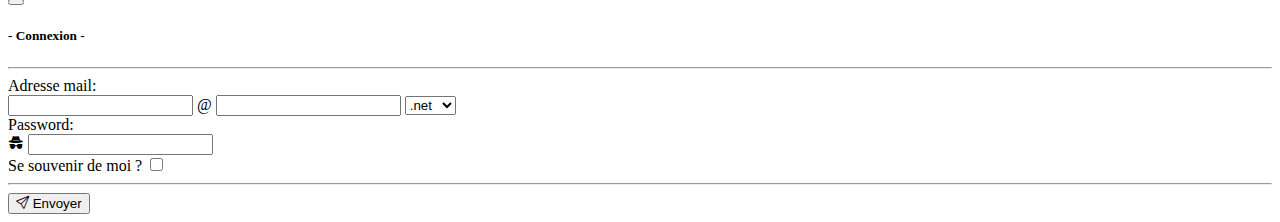
<file: HTML-CSS/SITE VR_MONSTER/MarketPlace.html>
<!DOCTYPE html>
<html lang="en">
  <head>
    <meta charset="UTF-8" />
    <meta http-equiv="X-UA-Compatible" content="IE=edge" />
    <meta name="viewport" content="width=device-width, initial-scale=1.0" />
    <title>Adopt a monster</title>
    <link
      href="https://cdn.jsdelivr.net/npm/bootstrap@5.2.3/dist/css/bootstrap.min.css"
      rel="stylesheet"
      integrity="sha384-rbsA2VBKQhggwzxH7pPCaAqO46MgnOM80zW1RWuH61DGLwZJEdK2Kadq2F9CUG65"
      crossorigin="anonymous"
    />
    <link
      rel="stylesheet"
      href="https://cdn.jsdelivr.net/npm/bootstrap-icons@1.10.2/font/bootstrap-icons.css"
    />
    <script
      defer
      src="https://cdn.jsdelivr.net/npm/bootstrap@5.2.3/dist/js/bootstrap.bundle.min.js"
      integrity="sha384-kenU1KFdBIe4zVF0s0G1M5b4hcpxyD9F7jL+jjXkk+Q2h455rYXK/7HAuoJl+0I4"
      crossorigin="anonymous"
    ></script>
  </head>
<!-- Début NavBar -->
    <header>
        <nav class="navbar navbar-expand-lg navbar-dark p-4 mx-auto " style="background-color:rgb(39, 35, 43); " >
                <div class="container-fluid">
                  <a class="navbar-brand" href="#" ><h2 class="Title display-6">Adopt your Little<b>Monster 
                    <i class ="bi bi-chat-square-heart" style="color: #EC6090"></i></b></h2></a>
                  <button class="navbar-toggler" type="button" data-bs-toggle="collapse" data-bs-target="#navbarNavDropdown" aria-controls="navbarNavDropdown" aria-expanded="false" aria-label="Toggle navigation">
                    <span class="navbar-toggler-icon"></span>
                  </button>
                  <div class=" collapse navbar-collapse me-auto mb-2 mb-lg-0 " id="navbarNavDropdown">
                    <ul class="navbar-nav ms-5 align-items-center">
                      <li class="nav-item">
                      <a class="nav-link mx-2" href="index.html" style="margin:auto;">Accueil</a>
                      </li>
                      <li class="nav-item">
                        <a class="nav-link mx-2 active" aria-current="page" href="MarketPlace.html"><b style="color: #EC6090">MarketPlace</b></a>
                      </li>
                      <li class="nav-item">
                        <a class="nav-link mx-2" href="MyLittleMonster.html">My little monster</a>
                      </li>
                      <li class="nav-item">
                        <a class="nav-link mx-2" href="MonSkill.html">Mon skill</a>
                      </li>
                      <li class="nav-item">
                        <div class="container my-3">
                            <button class="btn btn-light mx-2" data-bs-target="#myModal" data-bs-toggle="modal">Connexion <i class="bi bi-person-circle"></i></a></button>
                      </li>
                      <li class="nav-item dropdown">
                        <a class="nav-link mx-2 dropdown-toggle" href="#" id="navbarDropdownMenuLink" role="button" data-bs-toggle="dropdown" aria-expanded="false">
                          Information
                        </a>
                        <ul class="dropdown-menu" aria-labelledby="navbarDropdownMenuLink">
                          <li><a class="dropdown-item" href="#">Blog</a></li>
                          <li><a class="dropdown-item" href="#">Qui sommes-nous ?</a></li>
                          <li><a class="dropdown-item" href="#"> Nous contacter</a></li>
                        </ul>
                      </li>
                    </ul>
                  </div>
                </div>
                <form class="d-flex" role="search">
                    <input class="form-control me-2" type="search" placeholder="Tapez ici ♡"
                        aria-label="Search">
                    <button class="btn btn-outline-light" type="submit">Rechercher</button>
                </form>
        </nav>
    </header>
<!-- Fin NavBar -->
<body>
    <main>
<!-- Première vignette -->
        <div class="container my-3">
            <div class="row row-cols-4 g-2">
              <div class="col-3">
                <div class="card border border-dark">
                  <img
                    src="./assets/monster1.jpg"
                    alt="Unknown Author Picture"
                    class="img-card-top rounded"
                    data-target="#card-content"
                    
                  />
                  </div>
                </div>
              <div class="col-3">
                <div class="card border border-dark">
                  <img
                    src="./assets/monster19.jpg"
                    alt="Unknown Author Picture"
                    class="img-card-top rounded"
                  />
                  </div>
                </div>
              <div class="col-3">
                <div class="card border border-dark">
                  <img
                    src="./assets/monster2.jpg"
                    alt="Unknown Author Picture"
                    class="img-card-top rounded"
                  />
                  </div>
                </div>
              <div class="col-3">
                <div class="card border border-dark">
                  <img
                    src="./assets/monster3.jpg"
                    alt="Unknown Author Picture"
                    class="img-card-top rounded"
                  />
                  </div>
                </div>
              <div class="col-3">
                <div class="card border border-dark">
                  <img
                    src="./assets/monster4.jpg"
                    alt="Unknown Author Picture"
                    class="img-card-top rounded"
                  />
                  </div>
                </div>
              <div class="col-3">
                <div class="card border border-dark">
                  <img
                    src="./assets/monster5.jpg"
                    alt="Unknown Author Picture"
                    class="img-card-top rounded"
                  />
                  </div>
                </div>
              <div class="col-3">
                <div class="card border border-dark">
                  <img
                    src="./assets/monster6.jpg"
                    alt="Unknown Author Picture"
                    class="img-card-top rounded"
                  />
                  </div>
                </div>
              <div class="col-3">
                <div class="card border border-dark">
                  <img
                    src="./assets/monster7.jpg"
                    alt="Unknown Author Picture"
                    class="img-card-top rounded"
                  />
                  </div>
                </div>
              <div class="col-3">
                <div class="card border border-dark">
                  <img
                    src="./assets/monster17.jpg"
                    alt="Unknown Author Picture"
                    class="img-card-top rounded"
                  />
                  </div>
                </div>
              <div class="col-3">
                <div class="card border border-dark">
                  <img
                    src="./assets/monster18.jpg"
                    alt="Unknown Author Picture"
                    class="img-card-top rounded"
                  />
                  </div>
                </div>
              <div class="col-3">
                <div class="card border border-dark">
                  <img
                    src="./assets/monster22.jpg"
                    alt="Unknown Author Picture"
                    class="img-card-top rounded"
                  />
                  </div>
                </div>
              <div class="col-3">
                <div class="card border border-dark">
                  <img
                    src="./assets/monster12.jpg"
                    alt="Unknown Author Picture"
                    class="img-card-top rounded"
                  />
                  </div>
                </div>
              </div>
             </div>
              <div class="container my-3">
                <div class="row g-2">
                  <div class="col-3">
                    <div class="card border-dark">
                      <img src="./assets/monster1.jpg" alt="Monster20" class="img-card-top">
                      <div class="card-body bg-dark text-light text-center p-2">
                        <h5 class="card-title">Robert</h5>
                        <p class="card-text">
                          Robert est constitué d'une chaussette en pilou-pilou et de cheveux en barbe en papa. Il adore les calins et les bisous (si si, je vous promets). 
                        </p>
                        <button class="btn btn-outline-light d-block ms-auto "><i class="bi bi-bag-heart"></i> Adopt me human ♡</button>
                      </div>
                    </div>
                </div>
                      <div class="col-3">
                        <div class="card border-dark">
                          <img src="./assets/monster2.jpg" alt="Monster20" class="img-card-top">
                          <div class="card-body bg-dark text-light text-center p-2">
                            <h5 class="card-title">Alfred</h5>
                            <p class="card-text">
                              Alfred est un minou araignée trouvé sous une armoire. Il adore les miettes de brioche et fait des cacas en croûte de pain. 
                            </p>
                            <button class="btn btn-outline-light d-block ms-auto"><i class="bi bi-bag-heart"></i> Adopt me human ♡</button>
                          </div>
                        </div>
                    </div>
                    <div class="col-3">
                        <div class="card border-dark">
                          <img src="./assets/monster3.jpg" alt="Monster20" class="img-card-top">
                          <div class="card-body bg-dark text-light text-center ">
                            <h5 class="card-title">Martine</h5>
                            <p class="card-text">
                              Martine est la cousine de cetelem. Elle a été trouvé au détour d'une square. Elle adore les tulipes et manger des fourmis.
                            </p>
                            <button class="btn btn-outline-light d-block ms-auto "><i class="bi bi-bag-heart"></i> Adopt me human ♡</button>
                          </div>
                        </div>
                    </div>
                    <div class="col-3">
                        <div class="card border-dark">
                          <img src="./assets/monster4.jpg" alt="Monster20" class="img-card-top">
                          <div class="card-body bg-dark text-light text-center">
                            <h5 class="card-title">Haripasbo</h5>
                            <p class="card-text">
                              Haripabo est un dragibus oublié dans une poche depuis cinq quand. Il adore se cacher. Il 
                            </p>
                            <button class="btn btn-outline-light d-block ms-auto"><i class="bi bi-bag-heart"></i> Adopt me human ♡</button>
                          </div>
                        </div>
                    </div>
    <!-- Début modal connexion -->
    <div>
        <div class="modal fade" id="myModal" tabindex="-1">
            <div class="modal-dialog">
              <div class="modal-content">
                <div class="modal-header">
                  <button class="btn-close" data-bs-dismiss="modal"></button>
                </div>
                <div class="modal-body">
                    <div class="container my-3 p-4 bg-dark text-light rounded">
                        <h5 class="display-5">- Connexion -</h5>
                        <hr>
                        <form>
                          <label for="username" class="form-label">Adresse mail: </label>
                          <div class="mb-3 input-group">
                            <input type="text" class="form-control w-50" id="username" name="username">
                            <span class="input-group-text">@</span>
                            <input type="text" class="form-control w-25" id="host" name="host">
                            <select name="domain" id="domain" class="form-select">
                              <option value="net">.net</option>
                              <option value="fr">.fr</option>
                              <option value="com">.com</option>
                            </select>
                          </div>
                          <label for="password" class="form-label">Password: </label>
                          <div class="mb-3 input-group">
                            <i class="bi bi-incognito input-group-text"></i>
                            <input type="password" name="password" id="password" class="form-control">
                          </div>
                          <div class="d-flex justify-content-end">
                            <label for="rememberMe">Se souvenir de moi ?</label>
                            <input type="checkbox" name="rememberMe" id="rememberMe" class="ms-2 form-check-input">
                          </div>
                          <hr>
                          <button class="btn btn-outline-light d-block ms-auto"><i class="bi bi-send"></i> Envoyer</button>
                        </form>
                      </div>
                </div>
              </div>
            </div>
          </div>
    </div>
    <!-- fin modal connexion -->
    </main>
</body>
</html>
</file>
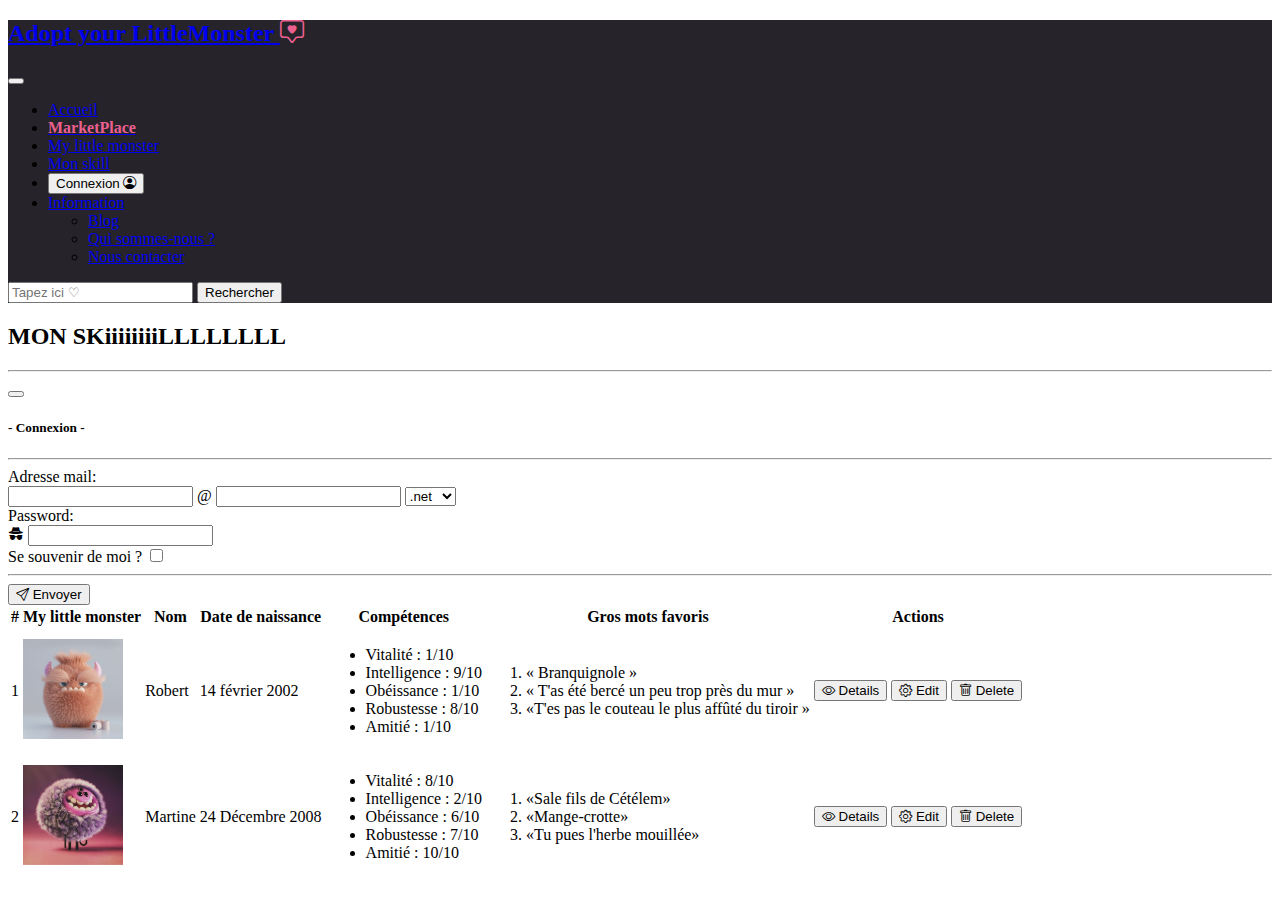
<file: HTML-CSS/SITE VR_MONSTER/MonSkill.html>
<!DOCTYPE html>
<html lang="en">
  <head>
    <meta charset="UTF-8" />
    <meta http-equiv="X-UA-Compatible" content="IE=edge" />
    <meta name="viewport" content="width=device-width, initial-scale=1.0" />
    <title>Adopt a monster</title>
    <link
      href="https://cdn.jsdelivr.net/npm/bootstrap@5.2.3/dist/css/bootstrap.min.css"
      rel="stylesheet"
      integrity="sha384-rbsA2VBKQhggwzxH7pPCaAqO46MgnOM80zW1RWuH61DGLwZJEdK2Kadq2F9CUG65"
      crossorigin="anonymous"
    />
    <link
      rel="stylesheet"
      href="https://cdn.jsdelivr.net/npm/bootstrap-icons@1.10.2/font/bootstrap-icons.css"
    />
    <script
      defer
      src="https://cdn.jsdelivr.net/npm/bootstrap@5.2.3/dist/js/bootstrap.bundle.min.js"
      integrity="sha384-kenU1KFdBIe4zVF0s0G1M5b4hcpxyD9F7jL+jjXkk+Q2h455rYXK/7HAuoJl+0I4"
      crossorigin="anonymous"
    ></script>
  </head>
<!-- Début NavBar -->
    <header>
        <nav class="navbar navbar-expand-lg navbar-dark p-4 mx-auto " style="background-color:rgb(39, 35, 43); " >
                <div class="container-fluid">
                  <a class="navbar-brand" href="#" ><h2 class="Title display-6">Adopt your Little<b>Monster 
                    <i class ="bi bi-chat-square-heart" style="color: #EC6090"></i></b></h2></a>
                  <button class="navbar-toggler" type="button" data-bs-toggle="collapse" data-bs-target="#navbarNavDropdown" aria-controls="navbarNavDropdown" aria-expanded="false" aria-label="Toggle navigation">
                    <span class="navbar-toggler-icon"></span>
                  </button>
                  <div class=" collapse navbar-collapse me-auto mb-2 mb-lg-0 " id="navbarNavDropdown">
                    <ul class="navbar-nav ms-5 align-items-center">
                      <li class="nav-item">
                      <a class="nav-link mx-2" href="index.html" style="margin:auto;">Accueil</a>
                      </li>
                      <li class="nav-item">
                        <a class="nav-link mx-2 active" aria-current="page" href="MarketPlace.html"><b style="color: #EC6090">MarketPlace</b></a>
                      </li>
                      <li class="nav-item">
                        <a class="nav-link mx-2" href="MyLittleMonster.html">My little monster</a>
                      </li>
                      <li class="nav-item">
                        <a class="nav-link mx-2" href="MonSkill.html">Mon skill</a>
                      </li>
                      <li class="nav-item">
                        <div class="container my-3">
                            <button class="btn btn-light mx-2" data-bs-target="#myModal" data-bs-toggle="modal">Connexion <i class="bi bi-person-circle"></i></a></button>
                      </li>
                      <li class="nav-item dropdown">
                        <a class="nav-link mx-2 dropdown-toggle" href="#" id="navbarDropdownMenuLink" role="button" data-bs-toggle="dropdown" aria-expanded="false">
                          Information
                        </a>
                        <ul class="dropdown-menu" aria-labelledby="navbarDropdownMenuLink">
                          <li><a class="dropdown-item" href="#">Blog</a></li>
                          <li><a class="dropdown-item" href="#">Qui sommes-nous ?</a></li>
                          <li><a class="dropdown-item" href="#"> Nous contacter</a></li>
                        </ul>
                      </li>
                    </ul>
                  </div>
                </div>
                <form class="d-flex" role="search">
                    <input class="form-control me-2" type="search" placeholder="Tapez ici ♡"
                        aria-label="Search">
                    <button class="btn btn-outline-light" type="submit">Rechercher</button>
                </form>
        </nav>
    </header>
<!-- Fin NavBar -->
<body>
    <main>
        <div class="container py-2 my-3">
            <h2 class="display-6"> MON SKiiiiiiiiLLLLLLLL</h2>
            <hr>
            <table class="table align-middle text-center table-dark table-striped rounded" style="overflow: hidden;">
              <thead>
                <tr>
                  <th>#</th>
                  <th>My little monster</th>
                  <th>Nom</th>
                  <th>Date de naissance</th>
                  <th>Compétences</th>
                  <th>Gros mots favoris</th>
                  <th>Actions</th>
                </tr>
              </thead>
              <tbody>
                <tr>
                  <td>1</td>
                  <td>
                    <img src="./assets/monster1.jpg" class="rounded-circle" height="100" width="100" alt="Unknown Author Picture">
                  </td>
                  <td>Robert</td>
                  <td>14 février 2002</td>
                  <td>
                    <ul>
                        <li>Vitalité : 1/10 </li>
                        <li>Intelligence : 9/10</li>
                        <li>Obéissance : 1/10</li>
                        <li>Robustesse : 8/10</li>
                        <li>Amitié : 1/10</li>
                    </ul>
                  </td>
                  <td class="text-start">
                    <ol>
                      <li>« Branquignole »</li>
                      <li>« T'as été bercé un peu trop près du mur »</li>
                      <li>«T'es pas le couteau le plus affûté du tiroir »</li>
                    </ul>
                  </td>
                  <td>
                    <button class="btn btn-outline-light"><i class="bi bi-eye"></i> Details</button>
                    <button class="btn btn-outline-warning mx-1"><i class="bi bi-gear"></i> Edit</button>
                    <button class="btn btn-outline-info"><i class="bi bi-trash"></i> Delete</button>
                  </td>
                </tr>
                <tr>
                  <td>2</td>
                  <td>
                    <img src="./assets/monster2.jpg" class="rounded-circle" height="100" width="100" alt="Unknown Author Picture">
                  </td>
                  <td>Martine</td>
                  <td>24 Décembre 2008</td>
                  <td>
                    <ul>
                        <li>Vitalité : 8/10 </li>
                        <li>Intelligence : 2/10</li>
                        <li>Obéissance : 6/10</li>
                        <li>Robustesse : 7/10</li>
                        <li>Amitié : 10/10</li>
                    </ul>
                  </td>
                  <td class="text-start">
                    <ol>
                      <li>«Sale fils de Cétélem»</li>
                      <li>«Mange-crotte»</li>
                      <li>«Tu pues l'herbe mouillée»</li>
                    </ul>
                  </td>
                  <td>
                    <button class="btn btn-outline-light"><i class="bi bi-eye"></i> Details</button>
                    <button class="btn btn-outline-warning mx-1"><i class="bi bi-gear"></i> Edit</button>
                    <button class="btn btn-outline-info"><i class="bi bi-trash"></i> Delete</button>
                  </td>
                </tr>
        </div>
    <!-- Début modal connexion -->
    <div>
        <div class="modal fade" id="myModal" tabindex="-1">
            <div class="modal-dialog">
              <div class="modal-content">
                <div class="modal-header">
                  <button class="btn-close" data-bs-dismiss="modal"></button>
                </div>
                <div class="modal-body">
                    <div class="container my-3 p-4 bg-dark text-light rounded">
                        <h5 class="display-5">- Connexion -</h5>
                        <hr>
                        <form>
                          <label for="username" class="form-label">Adresse mail: </label>
                          <div class="mb-3 input-group">
                            <input type="text" class="form-control w-50" id="username" name="username">
                            <span class="input-group-text">@</span>
                            <input type="text" class="form-control w-25" id="host" name="host">
                            <select name="domain" id="domain" class="form-select">
                              <option value="net">.net</option>
                              <option value="fr">.fr</option>
                              <option value="com">.com</option>
                            </select>
                          </div>
                          <label for="password" class="form-label">Password: </label>
                          <div class="mb-3 input-group">
                            <i class="bi bi-incognito input-group-text"></i>
                            <input type="password" name="password" id="password" class="form-control">
                          </div>
                          <div class="d-flex justify-content-end">
                            <label for="rememberMe">Se souvenir de moi ?</label>
                            <input type="checkbox" name="rememberMe" id="rememberMe" class="ms-2 form-check-input">
                          </div>
                          <hr>
                          <button class="btn btn-outline-light d-block ms-auto"><i class="bi bi-send"></i> Envoyer</button>
                        </form>
                      </div>
                </div>
              </div>
            </div>
          </div>
    </div>
    <!-- fin modal connexion -->
    </main>
</body>
</html>
</file>
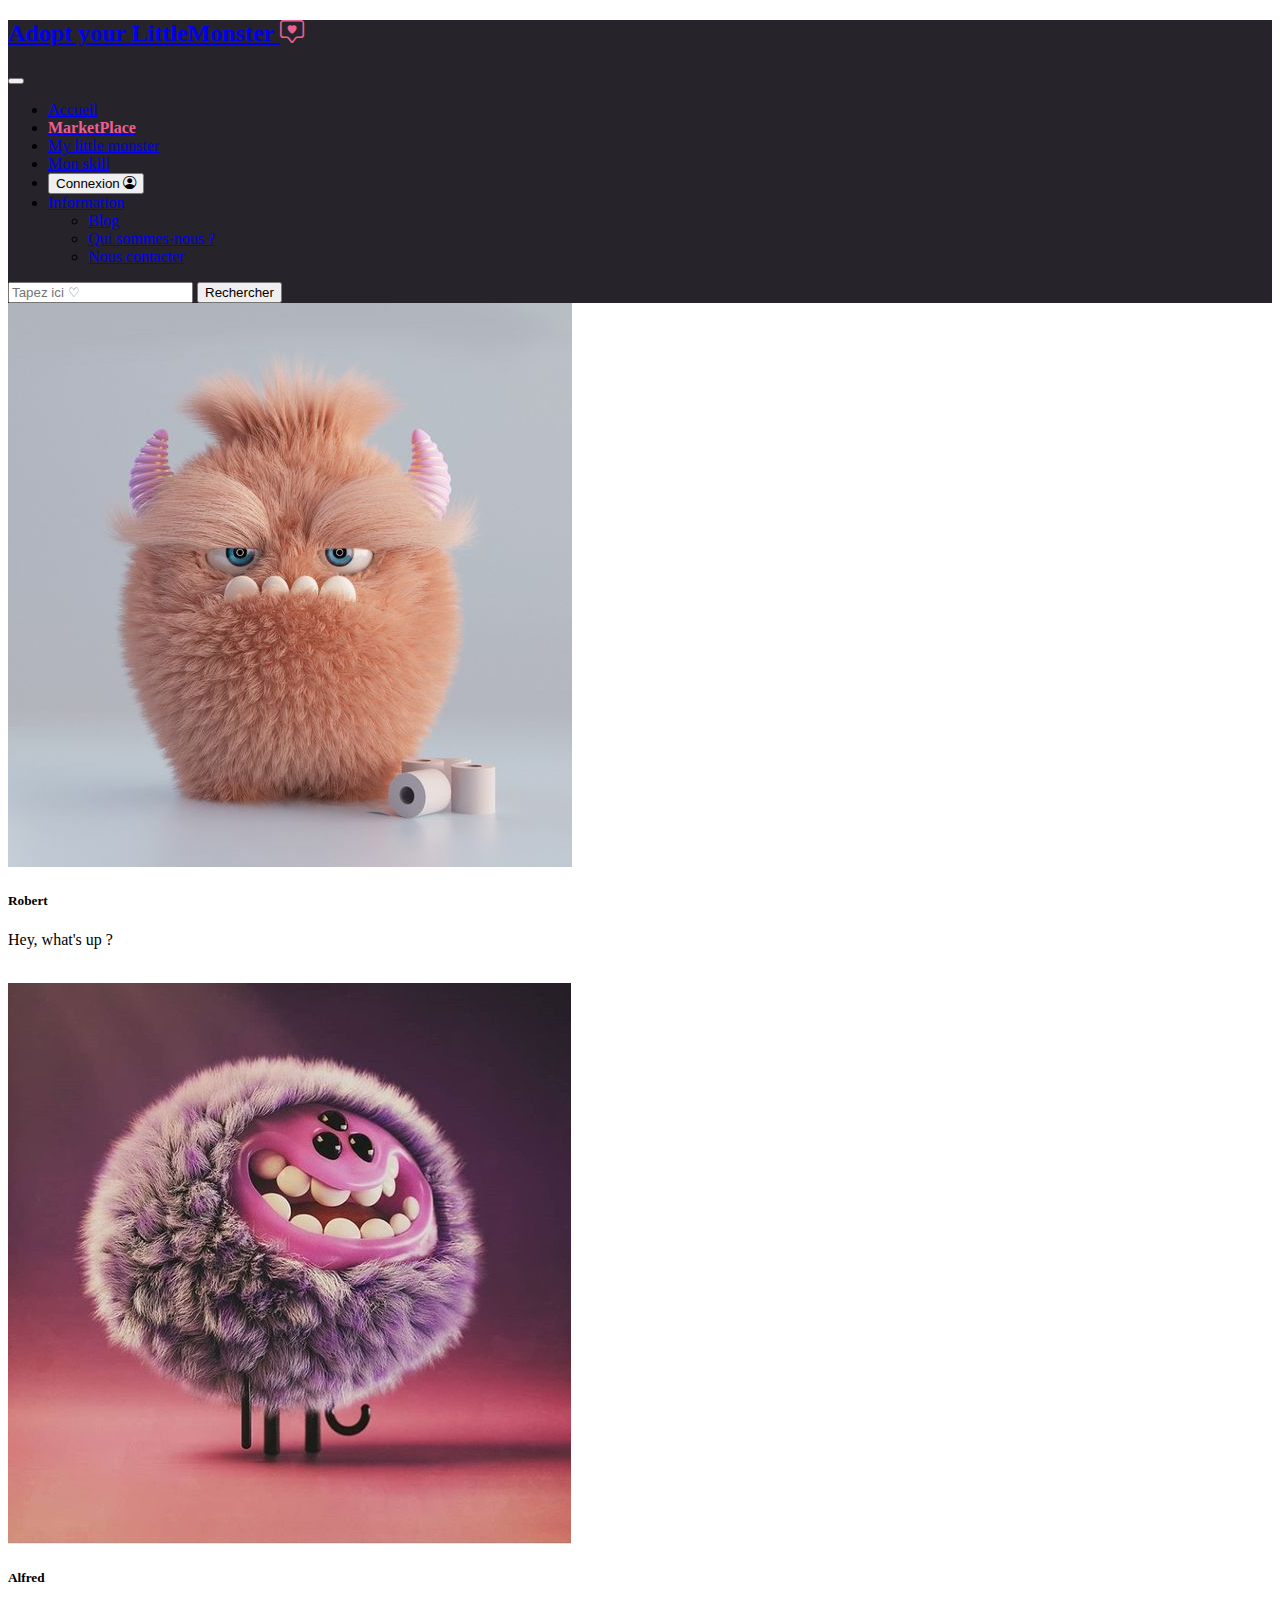
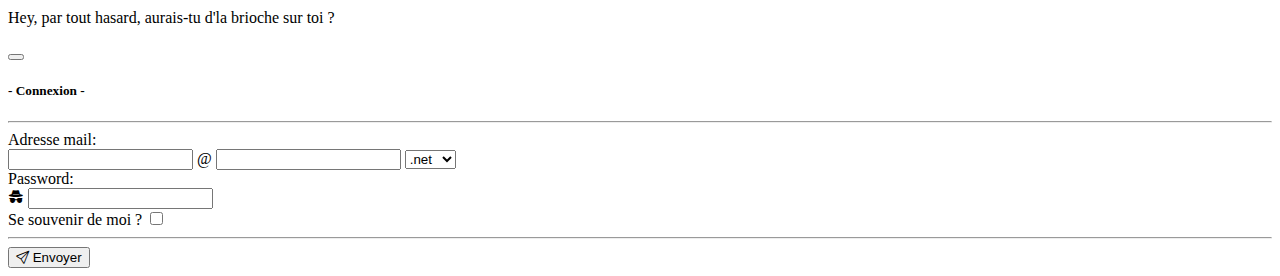
<file: HTML-CSS/SITE VR_MONSTER/MyLittleMonster.html>
<!DOCTYPE html>
<html lang="en">
  <head>
    <meta charset="UTF-8" />
    <meta http-equiv="X-UA-Compatible" content="IE=edge" />
    <meta name="viewport" content="width=device-width, initial-scale=1.0" />
    <title>Adopt a monster</title>
    <link
      href="https://cdn.jsdelivr.net/npm/bootstrap@5.2.3/dist/css/bootstrap.min.css"
      rel="stylesheet"
      integrity="sha384-rbsA2VBKQhggwzxH7pPCaAqO46MgnOM80zW1RWuH61DGLwZJEdK2Kadq2F9CUG65"
      crossorigin="anonymous"
    />
    <link
      rel="stylesheet"
      href="https://cdn.jsdelivr.net/npm/bootstrap-icons@1.10.2/font/bootstrap-icons.css"
    />
    <script
      defer
      src="https://cdn.jsdelivr.net/npm/bootstrap@5.2.3/dist/js/bootstrap.bundle.min.js"
      integrity="sha384-kenU1KFdBIe4zVF0s0G1M5b4hcpxyD9F7jL+jjXkk+Q2h455rYXK/7HAuoJl+0I4"
      crossorigin="anonymous"
    ></script>
  </head>
<!-- Début NavBar -->
    <header>
        <nav class="navbar navbar-expand-lg navbar-dark p-4 mx-auto " style="background-color:rgb(39, 35, 43); " >
                <div class="container-fluid">
                  <a class="navbar-brand" href="#" ><h2 class="Title display-6">Adopt your Little<b>Monster 
                    <i class ="bi bi-chat-square-heart" style="color: #EC6090"></i></b></h2></a>
                  <button class="navbar-toggler" type="button" data-bs-toggle="collapse" data-bs-target="#navbarNavDropdown" aria-controls="navbarNavDropdown" aria-expanded="false" aria-label="Toggle navigation">
                    <span class="navbar-toggler-icon"></span>
                  </button>
                  <div class=" collapse navbar-collapse me-auto mb-2 mb-lg-0 " id="navbarNavDropdown">
                    <ul class="navbar-nav ms-5 align-items-center">
                      <li class="nav-item">
                      <a class="nav-link mx-2" href="index.html" style="margin:auto;">Accueil</a>
                      </li>
                      <li class="nav-item">
                        <a class="nav-link mx-2 active" aria-current="page" href="MarketPlace.html"><b style="color: #EC6090">MarketPlace</b></a>
                      </li>
                      <li class="nav-item">
                        <a class="nav-link mx-2" href="MyLittleMonster.html">My little monster</a>
                      </li>
                      <li class="nav-item">
                        <a class="nav-link mx-2" href="MonSkill.html">Mon skill</a>
                      </li>
                      <li class="nav-item">
                        <div class="container my-3">
                            <button class="btn btn-light mx-2" data-bs-target="#myModal" data-bs-toggle="modal">Connexion <i class="bi bi-person-circle"></i></a></button>
                      </li>
                      <li class="nav-item dropdown">
                        <a class="nav-link mx-2 dropdown-toggle" href="#" id="navbarDropdownMenuLink" role="button" data-bs-toggle="dropdown" aria-expanded="false">
                          Information
                        </a>
                        <ul class="dropdown-menu" aria-labelledby="navbarDropdownMenuLink">
                          <li><a class="dropdown-item" href="#">Blog</a></li>
                          <li><a class="dropdown-item" href="#">Qui sommes-nous ?</a></li>
                          <li><a class="dropdown-item" href="#"> Nous contacter</a></li>
                        </ul>
                      </li>
                    </ul>
                  </div>
                </div>
                <form class="d-flex" role="search">
                    <input class="form-control me-2" type="search" placeholder="Tapez ici ♡"
                        aria-label="Search">
                    <button class="btn btn-outline-light" type="submit">Rechercher</button>
                </form>
        </nav>
    </header>
<!-- Fin NavBar -->
<body>
    <div class="container my-3">
        <div class="row g-2">
          <div class="col-3">
            <div class="card border-dark">
              <img src="./assets/monster1.jpg" alt="Monster20" class="img-card-top">
              <div class="card-body bg-dark text-light text-center">
                <h5 class="card-title">Robert</h5>
                <p class="card-text">
                  Hey, what's up ? 
                </p>
                <br>
              </div>
            </div>
        </div>
              <div class="col-3">
                <div class="card border-dark">
                  <img src="./assets/monster2.jpg" alt="Monster20" class="img-card-top">
                  <div class="card-body bg-dark text-light text-center p-4">
                    <h5 class="card-title">Alfred</h5>
                    <p class="card-text">
                       Hey, par tout hasard, aurais-tu d'la brioche sur toi ? 
                    </p>
                  </div>
                </div>
            </div>
    <!-- Début modal connexion -->
    <div>
        <div class="modal fade" id="myModal" tabindex="-1">
            <div class="modal-dialog">
              <div class="modal-content">
                <div class="modal-header">
                  <button class="btn-close" data-bs-dismiss="modal"></button>
                </div>
                <div class="modal-body">
                    <div class="container my-3 p-4 bg-dark text-light rounded">
                        <h5 class="display-5">- Connexion -</h5>
                        <hr>
                        <form>
                          <label for="username" class="form-label">Adresse mail: </label>
                          <div class="mb-3 input-group">
                            <input type="text" class="form-control w-50" id="username" name="username">
                            <span class="input-group-text">@</span>
                            <input type="text" class="form-control w-25" id="host" name="host">
                            <select name="domain" id="domain" class="form-select">
                              <option value="net">.net</option>
                              <option value="fr">.fr</option>
                              <option value="com">.com</option>
                            </select>
                          </div>
                          <label for="password" class="form-label">Password: </label>
                          <div class="mb-3 input-group">
                            <i class="bi bi-incognito input-group-text"></i>
                            <input type="password" name="password" id="password" class="form-control">
                          </div>
                          <div class="d-flex justify-content-end">
                            <label for="rememberMe">Se souvenir de moi ?</label>
                            <input type="checkbox" name="rememberMe" id="rememberMe" class="ms-2 form-check-input">
                          </div>
                          <hr>
                          <button class="btn btn-outline-light d-block ms-auto"><i class="bi bi-send"></i> Envoyer</button>
                        </form>
                      </div>
                </div>
              </div>
            </div>
          </div>
    </div>
    <!-- fin modal connexion -->
    </main>
</body>
</html>
</file>
<file: HTML-CSS/FIRST_SITE/style.css>
body {
    background-color: #FAECE6;
    color: black;
}

header {
    text-align: center;
    
}

#website-title {
    font-family: 'Sue Ellen Francisco', cursive;
    font-size: 2.5rem;
    

}
nav {
    font-family: 'Sue Ellen Francisco', cursive;
    font-size: 1.5rem;
        
}

h3 {
    
    font-family:'Sue Ellen Francisco', cursive;
    font-size: 1.5rem;
}

.ma-classe {
    background-color: #956C63;
}

nav ul {
    list-style: none;
    padding: 0;
}

nav ul li {
    display: inline-block;
    margin: 0 0.5rem;
}

nav ul li:hover {
    transform: scale(1.05);
}

nav ul li a {
    text-decoration: none;
    color: black;
}

nav ul li a:hover {
    text-decoration: underline;
}

footer {
    text-align: center;
}

#travailpc {
    width: 30rem;
    height: 40rem;
    border-radius: 2rem;
    display: block;
    margin: 4rem 1rem 4rem auto;
    margin-left: 12rem ;
    display:inline-block;
} 

#photocafe {
    width: 30rem;
    height: 40rem;
    top:auto;
    border-radius: 2rem;
    display: block;
    margin: 4rem 1rem 4rem auto;
    display:inline-block;
} 

#codepc {
    width: 30rem;
    height: 40rem;
    top:auto;
    border-radius: 2rem;
    display: block;
    margin: 4rem 1rem 4rem auto;
    display:inline-block;
} 

#submit-button {
    display: block;
    margin: auto;
    border: 0.2rem solid rgba(136, 60, 37, 0.507);
    padding: 0.2rem 0.5rem;
    background-color: rgb(124, 94, 94);
    color: white;
    border-radius: 9999999px;
    transition: all 100ms;
}

#submit-button:hover {
    transform: scale(1.05);
    border: 0.05rem solid transparent;
    background-color: black;
    color: white;
}


*{
    margin: 0;
    box-sizing: border-box;
}

body{
    font-family:Georgia, 'Times New Roman', Times, serif;
    font-weight: 300;
    font-size: .9rem;
    line-height: 1.5;
}

a{
    text-decoration: none;
    color: #7e5336;
}

a:hover{
    text-decoration: underline;
}

p{
    margin: 0 0 1rem;
}

h1{
    margin: 0 0 1rem;
    font-size: 2.5rem;
    margin-bottom: .5rem;
}

h2{
    margin: 0 0 1rem;
    letter-spacing: 1px;
    text-transform: uppercase;
    
}

.text-color1{
    color: #8b543a;
}



.text-uppercase{
    text-transform: uppercase; 
}

.icon{
    margin-right: .5rem;
}

.cv-container{
    display: grid;
    grid-template-columns: 1fr 1fr 1fr;
    grid-template-areas: "left-column right-column right-column";
    width: 1300px;
    margin: 100px auto;
    box-shadow: 0 1px 3px rgba(0,0,0,0.12), 0 1px 2px rgba(0,0,0,0.24);
}

.section{
    margin-bottom: 1.5rem;
}


.left-column{
    grid-area: left-column;
    padding: 50px;
    background-color: #a55446;
    color: white;
}

.portait{
    border-radius: 5%;
    max-width: 150px;
    margin: auto;
    display: block;
    margin-bottom: 50px;
}

.skills{
    list-style-type: none;
    padding: 0;
    font-size: 1.1rem;
    letter-spacing: 1px;
    margin: 0 0 1rem;
}


.right-column{
    grid-area: right-column;
    display: grid;
    grid-template-rows: 250px 1fr;
    grid-template-areas: 
    "header"
    "content";
}

.header{
    grid-area: header;
    padding: 50px;
    background-color: #eebfb0;
    display: flex;
    flex-direction: column;
    justify-content: center;
}

.textexperience1 {
    margin: 3rem;
}

.content{
    grid-area: content;
    padding: 50px;
}

.infos{
    columns: 2;
    list-style-type: none;
    padding: 0;
}

.experience-list{
    list-style-type: circle;
}

h3 {
    font-family:Georgia, 'Times New Roman', Times, serif;
}

.citation {
    font-family:Georgia, 'Times New Roman', Times, serif;
    size: 20px;
    
}

#fleur {

width: 250px;

}
</file>
<file: HTML-CSS/TP_TODOLIST DESIGN/style.css>
#bg-todo {
    background-color:#F9C9C4;

}

#button-submit,#button-submit-search {
    background-color: #f35648 ;
    color: azure;
}

hr {
    background-color:#ffffff; 
    border-top: #ffffff 0.5rem solid;
}

#titre1{
    color: #e83b2c;
}

.list-items{
    color:#ffffff;
    background-color:rgba(159, 187, 240, 0.591);
}
</file>
